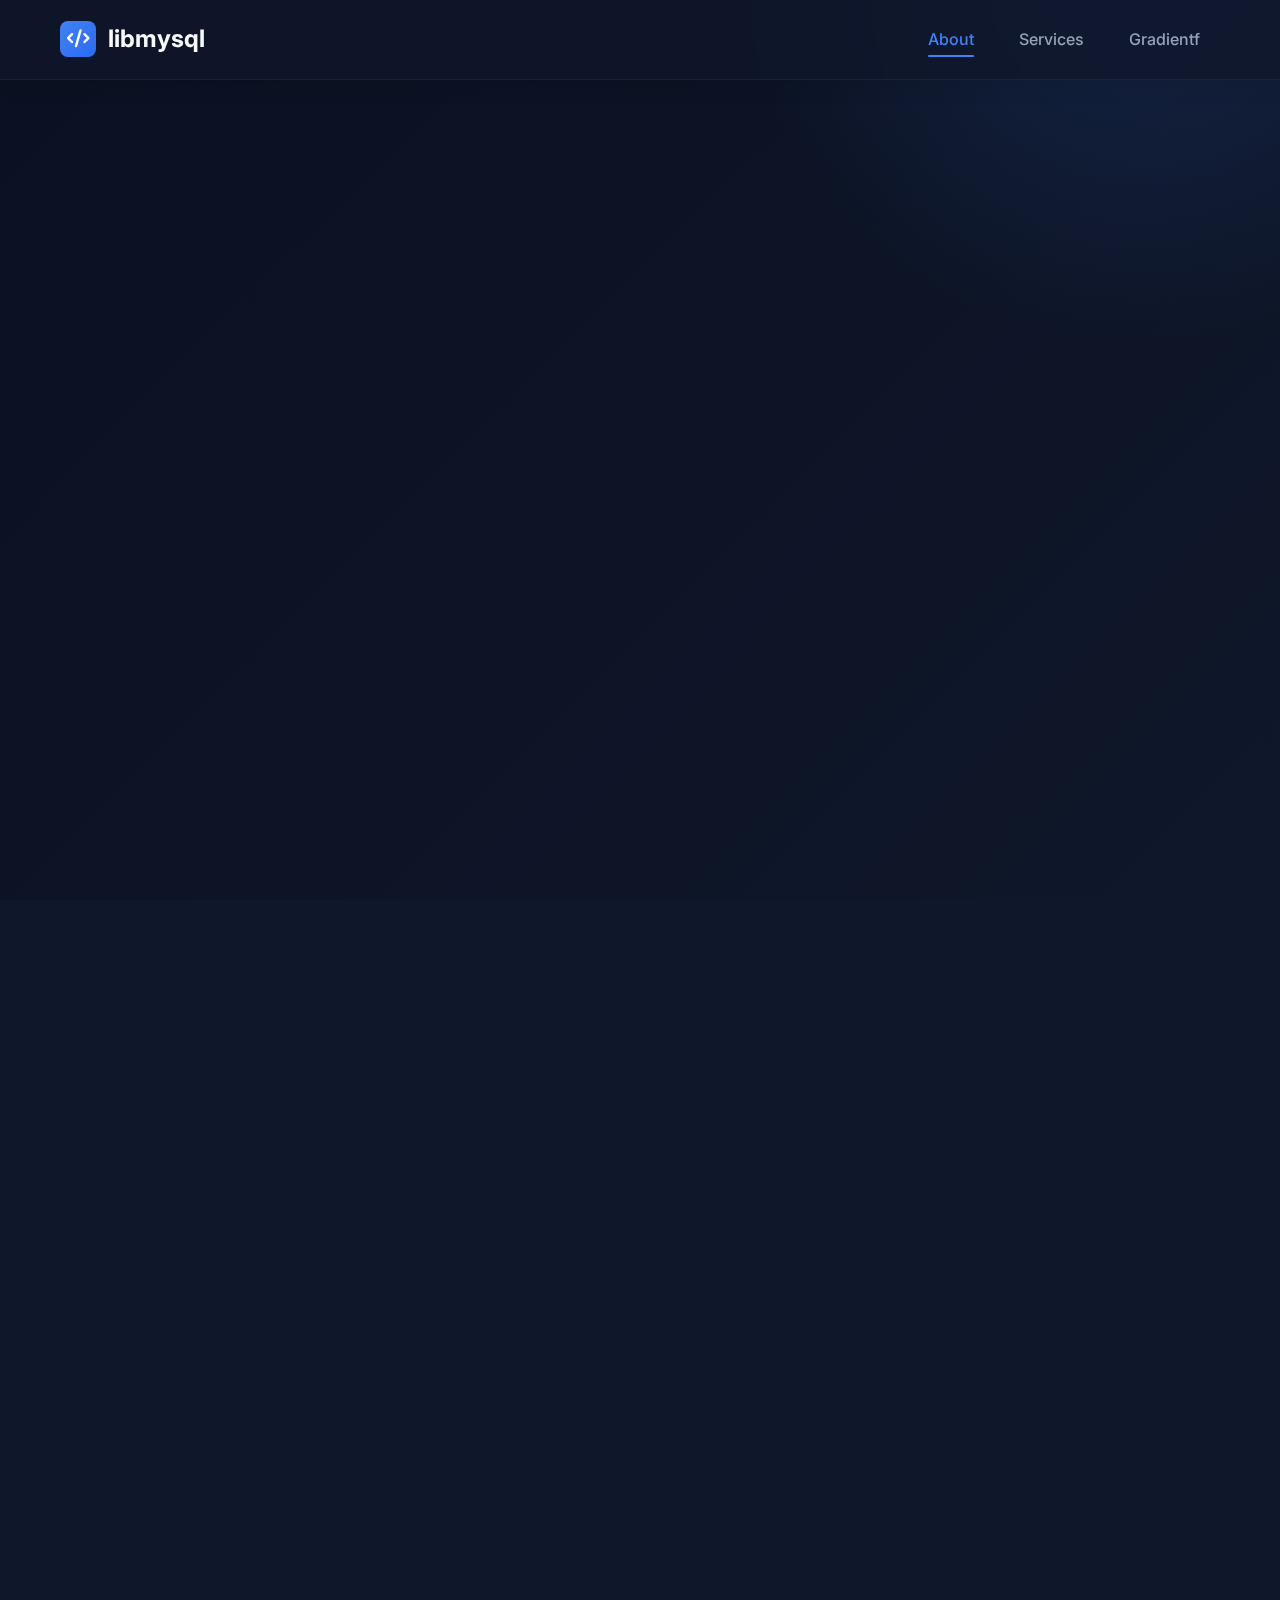
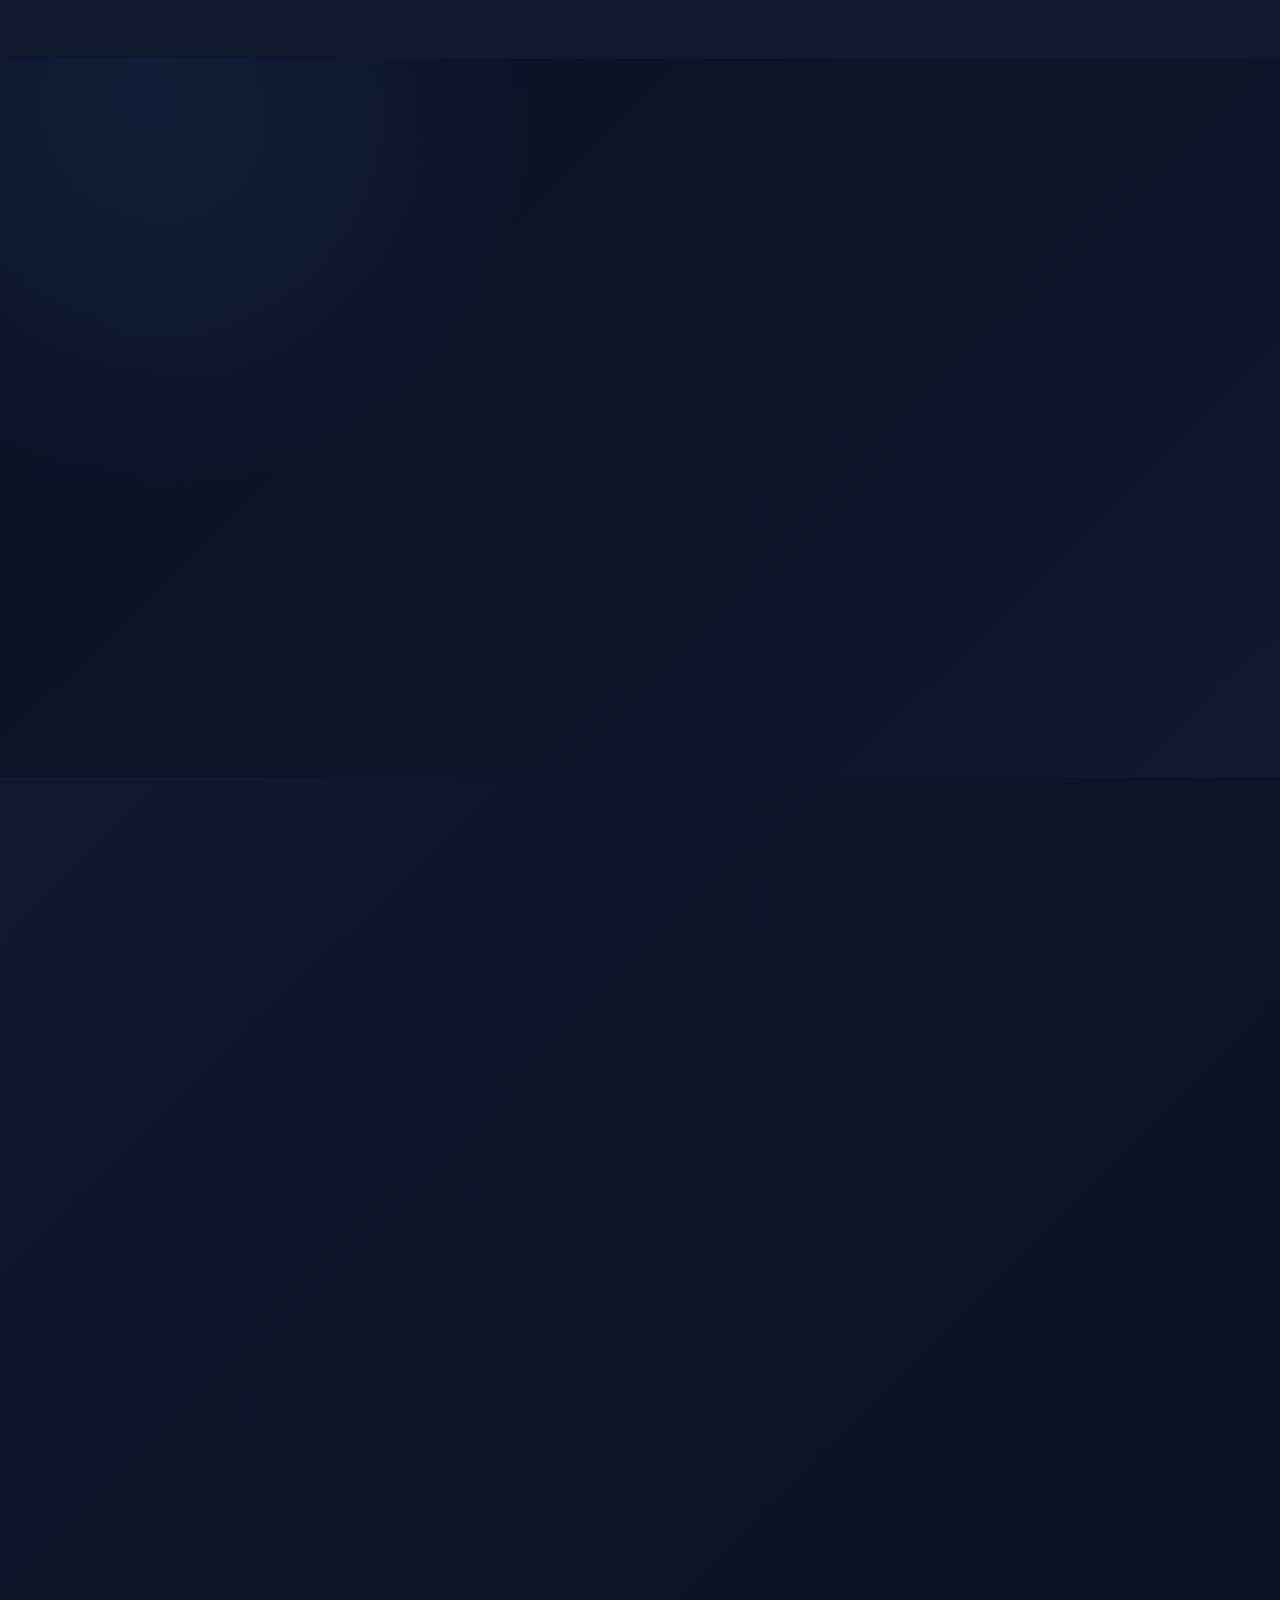
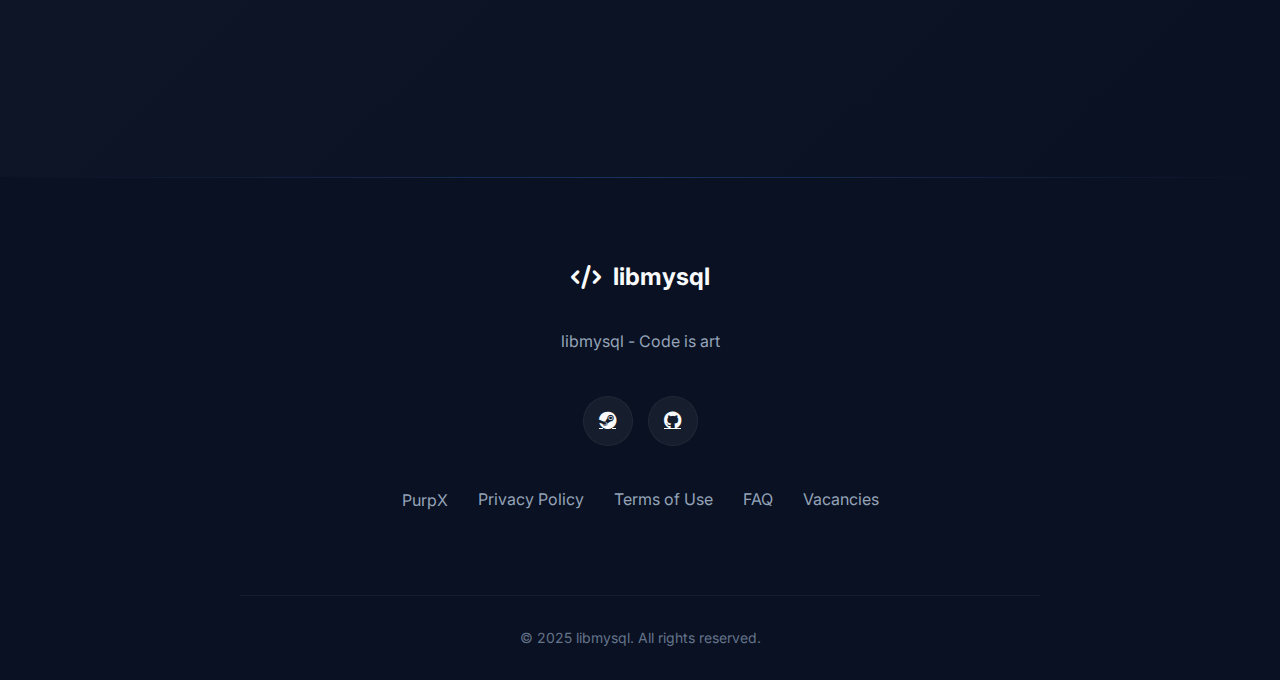
<file: index.html>
<!DOCTYPE html>
<html lang="ru">
<head>
    <meta charset="UTF-8">
    <meta name="viewport" content="width=device-width, initial-scale=1.0">
    <title>libmysql</title>
    <link rel="apple-touch-icon" sizes="180x180" href="apple-touch-icon.png">
    <link rel="icon" type="image/png" sizes="32x32" href="favicon-32x32.png">
    <link rel="icon" type="image/png" sizes="16x16" href="favicon-16x16.png">
    <link rel="manifest" href="site.webmanifest">
    <!-- иконки Font Awesome -->
    <link rel="stylesheet" href="https://cdnjs.cloudflare.com/ajax/libs/font-awesome/6.4.0/css/all.min.css">
    <!-- шрифт : (Inter + Poppins) -->
    <link href="https://fonts.googleapis.com/css2?family=Poppins:wght@300;400;500;600;700&family=Inter:wght@300;400;500;600;700&display=swap" rel="stylesheet">
    <style>
        :root {
            --primary-color: #4281f5;
            --primary-dark: #2a6bf0;
            --primary-light: #5d8ff7;
            --primary-extra-light: rgba(66, 129, 245, 0.1);
            --dark-bg: #0f172a;
            --darker-bg: #0a1122;
            --card-bg: #1e293b;
            --text-primary: #f8fafc;
            --text-secondary: #94a3b8;
            --text-tertiary: #64748b;
            --accent-color: #f472b6;
            --transition: all 0.4s cubic-bezier(0.175, 0.885, 0.32, 1.1);
            --border-radius: 16px;
            --box-shadow: 0 10px 30px rgba(0, 0, 0, 0.2);
            --nav-height: 80px;
        }

        * {
            margin: 0;
            padding: 0;
            box-sizing: border-box;
        }

        body {
            font-family: 'Inter', sans-serif;
            background-color: var(--dark-bg);
            color: var(--text-primary);
            line-height: 1.7;
            overflow-x: hidden;
        }

        h1, h2, h3, h4, h5, h6 {
            font-family: 'Poppins', sans-serif;
            font-weight: 600;
            line-height: 1.3;
        }

        /* pensil */
        html {
            scroll-behavior: smooth;
        }

        /* fil */
        .container {
            max-width: 1200px;
            margin: 0 auto;
            padding: 0 20px;
        }

        /* pedo */
        header {
            position: fixed;
            top: 0;
            left: 0;
            right: 0;
            z-index: 1000;
            height: var(--nav-height);
            background: rgba(15, 23, 42, 0.8);
            backdrop-filter: blur(15px);
            -webkit-backdrop-filter: blur(15px);
            border-bottom: 1px solid rgba(255, 255, 255, 0.05);
            box-shadow: 0 5px 20px rgba(0, 0, 0, 0.1);
            transition: var(--transition);
        }

        header.scrolled {
            height: 70px;
            background: rgba(10, 17, 34, 0.95);
            box-shadow: 0 10px 30px rgba(0, 0, 0, 0.3);
        }

        .header-container {
            display: flex;
            justify-content: space-between;
            align-items: center;
            height: 100%;
        }

        .logo {
            font-size: 24px;
            font-weight: 700;
            color: var(--text-primary);
            text-decoration: none;
            display: flex;
            align-items: center;
            gap: 12px;
            transition: var(--transition);
        }

        .logo:hover {
            color: var(--primary-color);
        }

        .logo-icon {
            width: 36px;
            height: 36px;
            background: linear-gradient(135deg, var(--primary-color), var(--primary-dark));
            border-radius: 8px;
            display: flex;
            align-items: center;
            justify-content: center;
            color: white;
            font-size: 18px;
        }

        /* kaka */
        nav ul {
            display: flex;
            list-style: none;
            gap: 5px;
        }

        nav a {
            color: var(--text-secondary);
            text-decoration: none;
            font-weight: 500;
            font-size: 16px;
            padding: 12px 20px;
            border-radius: 8px;
            transition: var(--transition);
            position: relative;
            display: flex;
            align-items: center;
            gap: 8px;
        }

        nav a:hover {
            color: var(--text-primary);
            background: var(--primary-extra-light);
        }

        nav a.active {
            color: var(--primary-color);
        }

        nav a.active::before {
            content: '';
            position: absolute;
            bottom: 8px;
            left: 20px;
            right: 20px;
            height: 2px;
            background: var(--primary-color);
            border-radius: 2px;
        }

        .nav-cta {
            background: linear-gradient(135deg, var(--primary-color), var(--primary-dark));
            color: white !important;
            margin-left: 15px;
            box-shadow: 0 4px 15px rgba(66, 129, 245, 0.3);
        }

        .nav-cta:hover {
            background: linear-gradient(135deg, var(--primary-light), var(--primary-color)));
            transform: translateY(-2px);
            box-shadow: 0 6px 20px rgba(66, 129, 245, 0.4);
        }

        .mobile-menu-btn {
            display: none;
            background: none;
            border: none;
            color: var(--text-primary);
            font-size: 24px;
            cursor: pointer;
            padding: 10px;
        }

        /* я - улучшенный */
        .hero {
            min-height: 100vh;
            display: flex;
            align-items: center;
            padding-top: var(--nav-height);
            position: relative;
            overflow: hidden;
            background: linear-gradient(135deg, var(--darker-bg), var(--dark-bg));
        }

        .hero::before {
            content: '';
            position: absolute;
            top: -50%;
            right: -20%;
            width: 800px;
            height: 800px;
            background: radial-gradient(circle, rgba(66, 129, 245, 0.15) 0%, rgba(66, 129, 245, 0) 70%);
            z-index: 0;
            animation: pulse 8s infinite alternate;
        }

        @keyframes pulse {
            0% {
                transform: scale(1);
                opacity: 0.4;
            }
            100% {
                transform: scale(1.2);
                opacity: 0.1;
            }
        }

        .hero-content {
            position: relative;
            z-index: 1;
            max-width: 650px;
        }

        .hero-subtitle {
            color: var(--primary-color);
            font-size: 18px;
            margin-bottom: 20px;
            font-weight: 500;
            display: flex;
            align-items: center;
            gap: 10px;
        }

        .hero-subtitle::before {
            content: '';
            display: block;
            width: 40px;
            height: 2px;
            background: var(--primary-color);
        }

        .hero-title {
            font-size: 64px;
            font-weight: 700;
            margin-bottom: 25px;
            line-height: 1.2;
        }

        .hero-title span {
            background: linear-gradient(90deg, var(--primary-color), var(--primary-light));
            -webkit-background-clip: text;
            -webkit-text-fill-color: transparent;
            background-clip: text;
        }

        .hero-description {
            color: var(--text-secondary);
            font-size: 18px;
            margin-bottom: 40px;
            line-height: 1.8;
        }

        .hero-buttons {
            display: flex;
            gap: 20px;
            flex-wrap: wrap;
        }

        /* батон улучшенные */
        .btn {
            display: inline-flex;
            align-items: center;
            justify-content: center;
            padding: 16px 32px;
            border-radius: 12px;
            font-size: 16px;
            font-weight: 600;
            text-decoration: none;
            transition: var(--transition);
            cursor: pointer;
            gap: 10px;
            border: none;
            outline: none;
        }

        .btn-primary {
            background: linear-gradient(135deg, var(--primary-color), var(--primary-dark));
            color: white;
            box-shadow: 0 4px 15px rgba(66, 129, 245, 0.3);
        }

        .btn-primary:hover {
            background: linear-gradient(135deg, var(--primary-light), var(--primary-color)));
            transform: translateY(-3px);
            box-shadow: 0 10px 25px rgba(66, 129, 245, 0.4);
        }

        .btn-secondary {
            background: rgba(255, 255, 255, 0.05);
            color: var(--text-primary);
            border: 1px solid rgba(255, 255, 255, 0.1);
            backdrop-filter: blur(5px);
        }

        .btn-secondary:hover {
            background: rgba(255, 255, 255, 0.1);
            transform: translateY(-3px);
            box-shadow: 0 10px 20px rgba(0, 0, 0, 0.1);
            border-color: rgba(255, 255, 255, 0.2);
        }

        .btn-tertiary {
            background: transparent;
            color: var(--primary-color);
            padding: 15px 25px;
        }

        .btn-tertiary:hover {
            color: var(--primary-light);
            transform: translateY(-3px);
        }

        .btn-tertiary i {
            transition: var(--transition);
        }

        .btn-tertiary:hover i {
            transform: translateX(5px);
        }

        /*  сексии */
        .section {
            padding: 120px 0;
            position: relative;
        }

        .section-title {
            font-size: 42px;
            font-weight: 700;
            margin-bottom: 80px;
            text-align: center;
            position: relative;
        }

        .section-title span {
            color: var(--primary-color);
        }

        .section-title::after {
            content: '';
            display: block;
            width: 100px;
            height: 4px;
            background: linear-gradient(90deg, var(--primary-color), transparent);
            margin: 20px auto 0;
            border-radius: 2px;
        }

        /* пенис */
        .cards-grid {
            display: grid;
            grid-template-columns: repeat(auto-fill, minmax(320px, 1fr));
            gap: 30px;
        }

        /* карты покер*/
        .card {
            background-color: var(--card-bg);
            border-radius: var(--border-radius);
            padding: 40px;
            transition: var(--transition);
            position: relative;
            overflow: hidden;
            border: 1px solid rgba(255, 255, 255, 0.05);
            box-shadow: var(--box-shadow);
            z-index: 1;
        }

        .card::before {
            content: '';
            position: absolute;
            top: 0;
            left: 0;
            width: 100%;
            height: 100%;
            background: linear-gradient(135deg, rgba(66, 129, 245, 0.1) 0%, transparent 100%);
            opacity: 0;
            transition: var(--transition);
            z-index: -1;
        }

        .card:hover {
            transform: translateY(-10px);
            box-shadow: 0 15px 40px rgba(0, 0, 0, 0.3);
            border-color: rgba(66, 129, 245, 0.3);
        }

        .card:hover::before {
            opacity: 1;
        }

        .card-icon {
            width: 60px;
            height: 60px;
            background: linear-gradient(135deg, var(--primary-color), var(--primary-dark));
            border-radius: 12px;
            display: flex;
            align-items: center;
            justify-content: center;
            color: white;
            font-size: 24px;
            margin-bottom: 30px;
            transition: var(--transition);
        }

        .card:hover .card-icon {
            transform: rotate(10deg) scale(1.1);
        }

        .card-title {
            font-size: 22px;
            font-weight: 600;
            margin-bottom: 20px;
            color: var(--text-primary);
        }

        .card-description {
            color: var(--text-secondary);
            font-size: 16px;
            margin-bottom: 25px;
            line-height: 1.8;
        }

        .card-link {
            color: var(--primary-color);
            text-decoration: none;
            font-weight: 600;
            font-size: 15px;
            display: inline-flex;
            align-items: center;
            gap: 8px;
            transition: var(--transition);
        }

        .card-link:hover {
            color: var(--primary-light);
            gap: 12px;
        }

        /* ненавижу экзека */
        .about-section {
            background: linear-gradient(135deg, var(--darker-bg), var(--dark-bg));
            position: relative;
            overflow: hidden;
        }

        .about-section::before {
            content: '';
            position: absolute;
            top: -50%;
            left: -20%;
            width: 800px;
            height: 800px;
            background: radial-gradient(circle, rgba(66, 129, 245, 0.1) 0%, rgba(66, 129, 245, 0) 70%);
            z-index: 0;
        }

        .about-content {
            position: relative;
            z-index: 1;
        }

        .about-grid {
            display: grid;
            grid-template-columns: 1fr 1fr;
            gap: 60px;
            align-items: center;
        }

        .about-text p {
            color: var(--text-secondary);
            font-size: 17px;
            margin-bottom: 25px;
            line-height: 1.8;
        }

        .stats {
            display: flex;
            gap: 30px;
            margin-top: 40px;
            flex-wrap: wrap;
        }

        .stat {
            background: rgba(255, 255, 255, 0.03);
            border: 1px solid rgba(255, 255, 255, 0.05);
            border-radius: 12px;
            padding: 20px 25px;
            min-width: 160px;
            backdrop-filter: blur(5px);
            transition: var(--transition);
        }

        .stat:hover {
            transform: translateY(-5px);
            background: rgba(66, 129, 245, 0.1);
            border-color: rgba(66, 129, 245, 0.3);
        }

        .stat-number {
            font-size: 36px;
            font-weight: 700;
            background: linear-gradient(90deg, var(--primary-color), var(--primary-light));
            -webkit-background-clip: text;
            -webkit-text-fill-color: transparent;
            background-clip: text;
            margin-bottom: 5px;
        }

        .stat-text {
            color: var(--text-secondary);
            font-size: 14px;
        }

        .about-image {
            position: relative;
            perspective: 1000px;
        }

        .about-image-main {
            width: 100%;
            height: 400px;
            background: linear-gradient(135deg, var(--card-bg), var(--darker-bg));
            border-radius: var(--border-radius);
            border: 1px solid rgba(66, 129, 245, 0.2);
            display: flex;
            align-items: center;
            justify-content: center;
            transform-style: preserve-3d;
            transform: rotateY(-5deg) rotateX(5deg);
            transition: var(--transition);
            box-shadow: var(--box-shadow);
            overflow: hidden;
        }

        .about-image:hover .about-image-main {
            transform: rotateY(0) rotateX(0);
        }

        .about-image-main i {
            font-size: 100px;
            color: var(--primary-color);
            opacity: 0.3;
        }

        .about-image-decoration {
            position: absolute;
            width: 60%;
            height: 60%;
            border-radius: var(--border-radius);
            border: 1px solid rgba(66, 129, 245, 0.2);
            transition: var(--transition);
            z-index: -1;
        }

        .about-image-decoration:nth-child(2) {
            top: -20px;
            left: -20px;
            background: rgba(66, 129, 245, 0.05);
        }

        .about-image-decoration:nth-child(3) {
            bottom: -20px;
            right: -20px;
            background: rgba(66, 129, 245, 0.05);
        }

        .about-image:hover .about-image-decoration:nth-child(2) {
            transform: translate(-10px, -10px);
        }

        .about-image:hover .about-image-decoration:nth-child(3) {
            transform: translate(10px, 10px);
        }

        /* kontakt home */
        .contact-section {
            background: linear-gradient(135deg, var(--dark-bg), var(--darker-bg));
        }

        .contact-form {
            max-width: 600px;
            margin: 0 auto;
            background: var(--card-bg);
            padding: 50px;
            border-radius: var(--border-radius);
            box-shadow: var(--box-shadow);
            border: 1px solid rgba(255, 255, 255, 0.05);
        }

        .form-group {
            margin-bottom: 25px;
        }

        .form-label {
            display: block;
            margin-bottom: 10px;
            color: var(--text-secondary);
            font-weight: 500;
        }

        .form-control {
            width: 100%;
            padding: 15px 20px;
            border-radius: 8px;
            border: 1px solid rgba(255, 255, 255, 0.1);
            background: rgba(255, 255, 255, 0.03);
            color: var(--text-primary);
            font-size: 16px;
            transition: var(--transition);
            backdrop-filter: blur(5px);
        }

        .form-control:focus {
            outline: none;
            border-color: var(--primary-color);
            box-shadow: 0 0 0 3px rgba(66, 129, 245, 0.2);
            background: rgba(255, 255, 255, 0.05);
        }

        textarea.form-control {
            min-height: 150px;
            resize: vertical;
        }

        .submit-btn {
            width: 100%;
            padding: 18px;
            font-size: 16px;
            font-weight: 600;
        }

        /* фытре улучшенный */
        footer {
            background: var(--darker-bg);
            padding: 80px 0 30px;
            position: relative;
            overflow: hidden;
        }

        footer::before {
            content: '';
            position: absolute;
            top: 0;
            left: 0;
            right: 0;
            height: 1px;
            background: linear-gradient(90deg, transparent, rgba(66, 129, 245, 0.3), transparent);
        }

        .footer-content {
            max-width: 800px;
            margin: 0 auto;
            text-align: center;
        }

        .footer-logo {
            font-size: 24px;
            font-weight: 700;
            color: var(--text-primary);
            text-decoration: none;
            display: inline-flex;
            align-items: center;
            gap: 12px;
            margin-bottom: 30px;
        }

        .footer-logo:hover {
            color: var(--primary-color);
        }

        .footer-description {
            color: var(--text-secondary);
            margin-bottom: 40px;
            font-size: 16px;
            line-height: 1.8;
        }

        .social-links {
            display: flex;
            justify-content: center;
            gap: 15px;
            margin-bottom: 40px;
            flex-wrap: wrap;
        }

        .social-link {
            width: 50px;
            height: 50px;
            border-radius: 50%;
            display: flex;
            align-items: center;
            justify-content: center;
            background: rgba(255, 255, 255, 0.05);
            color: var(--text-primary);
            font-size: 18px;
            transition: var(--transition);
            border: 1px solid rgba(255, 255, 255, 0.05);
        }

        .social-link:hover {
            background: var(--primary-color);
            color: white;
            transform: translateY(-5px);
            box-shadow: 0 10px 20px rgba(66, 129, 245, 0.3);
        }

        .footer-links {
            display: flex;
            justify-content: center;
            gap: 30px;
            margin-bottom: 40px;
            flex-wrap: wrap;
        }

        .footer-link {
            color: var(--text-secondary);
            text-decoration: none;
            transition: var(--transition);
        }

        .footer-link:hover {
            color: var(--primary-color);
        }

        .copyright {
            color: var(--text-tertiary);
            font-size: 14px;
            padding-top: 30px;
            border-top: 1px solid rgba(255, 255, 255, 0.05);
        }

        /*  гавно */
        @media (max-width: 992px) {
            .about-grid {
                grid-template-columns: 1fr;
                gap: 40px;
            }
            
            .about-image {
                order: -1;
                max-width: 600px;
                margin: 0 auto;
            }
        }

        @media (max-width: 768px) {
            .hero-title {
                font-size: 48px;
            }
            
            .section-title {
                font-size: 36px;
                margin-bottom: 60px;
            }
            
            .mobile-menu-btn {
                display: block;
            }
            
            nav {
                position: fixed;
                top: var(--nav-height);
                left: 0;
                right: 0;
                background: var(--darker-bg);
                padding: 20px;
                border-top: 1px solid rgba(255, 255, 255, 0.05);
                box-shadow: 0 10px 30px rgba(0, 0, 0, 0.2);
                transform: translateY(-150%);
                opacity: 0;
                transition: var(--transition);
                z-index: 999;
            }
            
            nav.active {
                transform: translateY(0);
                opacity: 1;
            }
            
            nav ul {
                flex-direction: column;
                gap: 10px;
            }
            
            nav a {
                padding: 15px;
                border-radius: 8px;
                background: rgba(255, 255, 255, 0.03);
            }
            
            .nav-cta {
                margin-left: 0;
                margin-top: 10px;
            }
            
            .contact-form {
                padding: 30px;
            }
        }

        @media (max-width: 576px) {
            .hero-title {
                font-size: 36px;
            }
            
            .hero-subtitle {
                font-size: 16px;
            }
            
            .hero-description {
                font-size: 16px;
            }
            
            .hero-buttons {
                flex-direction: column;
            }
            
            .btn {
                width: 100%;
                justify-content: center;
            }
            
            .section {
                padding: 80px 0;
            }
            
            .section-title {
                font-size: 30px;
            }
            
            .cards-grid {
                grid-template-columns: 1fr;
            }
            
            .card {
                padding: 30px;
            }
            
            .stats {
                gap: 15px;
            }
            
            .stat {
                min-width: calc(50% - 15px);
                padding: 15px;
            }
        }

        /* пенис */
        .fade-in {
            opacity: 0;
            animation: fadeIn 1s ease-in-out forwards;
        }

        @keyframes fadeIn {
            to {
                opacity: 1;
            }
        }

        .slide-up {
            opacity: 0;
            transform: translateY(30px);
            animation: slideUp 0.8s ease-out forwards;
        }

        @keyframes slideUp {
            to {
                opacity: 1;
                transform: translateY(0);
            }
        }

        .delay-1 {
            animation-delay: 0.2s;
        }

        .delay-2 {
            animation-delay: 0.4s;
        }

        .delay-3 {
            animation-delay: 0.6s;
        }

        .delay-4 {
            animation-delay: 0.8s;
        }

        /* анимки */
        @keyframes float {
            0%, 100% {
                transform: translateY(0);
            }
            50% {
                transform: translateY(-10px);
            }
        }

        .floating {
            animation: float 6s ease-in-out infinite;
        }

        .floating-slow {
            animation: float 8s ease-in-out infinite;
        }

        .floating-fast {
            animation: float 4s ease-in-out infinite;
        }
    </style>
</head>
<body>
    <!-- маму трахал -->
    <header id="header">
        <div class="container header-container">
            <a href="#" class="logo">
                <div class="logo-icon">
                    <i class="fas fa-code"></i>
                </div>
                <span>libmysql</span>
            </a>
            
            <button class="mobile-menu-btn" id="mobileMenuBtn">
                <i class="fas fa-bars"></i>
            </button>
            
            <nav id="mainNav">
                <ul>
                    <li><a href="#features" class="active">About</a></li>
                    <li><a href="#about">Services</a></li>
                    <li><a href="gradientf.html">Gradientf</a></li>
                </ul>
            </nav>
        </div>
    </header>

    <!-- экзек гуманоид -->
    <section class="hero" id="home">
        <div class="container">
            <div class="hero-content">
                <p class="hero-subtitle slide-up">Innovative solutions</p>
                <h1 class="hero-title slide-up delay-1">Fullstack <span>coder</span></h1>
                <p class="hero-description slide-up delay-2">I create websites with interesting UI/UX using mainly EJS/NodeJS/CSS/JS/HTML.</p>
                <div class="hero-buttons slide-up delay-3">
                    <a href="#features" class="btn btn-primary"><i class="fas fa-star"></i> About</a>
                    <a href="#about" class="btn btn-secondary"><i class="fa-solid fa-cart-shopping"></i> Services</a>
                    <a href="gradientf.html" class="btn btn-secondary"><i class="fa-solid fa-palette"></i> Gradientf</a>
                </div>
            </div>
        </div>
    </section>

    <!-- гавно подсос фаршмак -->
    <section class="section" id="features">
        <div class="container">
            <h2 class="section-title fade-in">About</h2>
            <div class="cards-grid">
                <!-- 1 -->
                <div class="card fade-in delay-1">
                    <div class="card-icon">
                        <i class="fas fa-bolt"></i>
                    </div>
                    <h3 class="card-title">Speed</h3>
                    <p class="card-description">I create websites very quickly and efficiently, trying to pay special attention to every detail.</p>
                </div>
                
                <!-- 2 -->
                <div class="card fade-in delay-2">
                    <div class="card-icon">
                        <i class="fas fa-shield-alt"></i>
                    </div>
                    <h3 class="card-title">Safety</h3>
                    <p class="card-description">When creating a server part for various sites, I add many protection systems, including DDOS protection.</p>
                </div>
                
                <!-- 3 -->
                <div class="card fade-in delay-3">
                    <div class="card-icon">
                        <i class="fas fa-mobile-alt"></i>
                    </div>
                    <h3 class="card-title">Responsive Design</h3>
                    <p class="card-description">I always try my best to make websites with adaptive design, so that it would be convenient for both PC users and smartphone users.</p>
                </div>
                
               
            </div>
        </div>
    </section>

    <!-- abaut -->
    <section class="section about-section" id="about">
        <div class="container">
            <div class="about-content">
                <h2 class="section-title fade-in">Services</h2>
                
                    <div class="about-text fade-in delay-1">
                        <p>Unfortunately I am no longer providing web coding services as I have dedicated all my time to PurpX project - the best online casino in all of Azerbaijan!</p>
                        <p>on Github Pages I also add various useful sites - utilities, from software I created NucleusKMS using the BATCH programming language. You can download NucleusKMS on nucleuskms.github.io</p>
                        <div class="stats">
                            <div class="stat fade-in delay-2">
                                <div class="stat-number">3</div>
                                <div class="stat-text">Completed projects</div>
                            </div>
                            <div class="stat fade-in delay-3">
                                <div class="stat-number">90%</div>
                                <div class="stat-text">Satisfied clients</div>
                            </div>
                            <div class="stat fade-in delay-4">
                                <div class="stat-number">7</div>
                                <div class="stat-text">Years of experience</div>
                            </div>
                        </div>
                    </div>

                    </div>
                </div>
            </div>
        </div>
    </section>

    <!-- kantakt home -->
    <section class="section contact-section" id="contact">
        <div class="container">
            <h2 class="section-title fade-in">Contact <span>with us</span></h2>
            <div class="contact-form fade-in delay-1">
                <form id="contactForm">
                    <div class="form-group">
                        <label for="name" class="form-label">Name</label>
                        <input type="text" id="name" name="name" class="form-control" required>
                    </div>
                    <div class="form-group">
                        <label for="email" class="form-label">Surname</label>
                        <input type="email" id="email" name="email" class="form-control" required>
                    </div>
                    <div class="form-group">
                        <label for="message" class="form-label">Message</label>
                        <textarea id="message" name="message" class="form-control" required></textarea>
                    </div>
                    <button type="submit" class="btn btn-primary submit-btn"><i class="fas fa-paper-plane"></i> Send Message (not working)</button>
                </form>
            </div>
        </div>
    </section>

    <!-- foot fetish -->
    <footer>
        <div class="container">
            <div class="footer-content">
                <a href="#" class="footer-logo">
                    <i class="fas fa-code"></i>
                    <span>libmysql</span>
                </a>
                <p class="footer-description">libmysql - Code is art</p>
                <div class="social-links">
                    <a href="https://steamcommunity.com/id/libmysql" class="social-link"><i class="fa-brands fa-steam"></i></a>
                    <a href="https://github.com/libmysql" class="social-link"><i class="fab fa-github"></i></a>
                </div>
                <div class="footer-links">
                    <p class="footer-description">PurpX</p>
                    <a href="#" class="footer-link">Privacy Policy</a>
                    <a href="#" class="footer-link">Terms of Use</a>
                    <a href="#" class="footer-link">FAQ</a>
                    <a href="#" class="footer-link">Vacancies</a>
                </div>
                <p class="copyright">© 2025 libmysql. All rights reserved.</p>
            </div>
        </div>
    </footer>

    <script>
        // oʻ
        document.addEventListener('DOMContentLoaded', function() {
            // ö
            const animatedElements = document.querySelectorAll('.fade-in, .slide-up');
            animatedElements.forEach(el => {
                el.style.opacity = '0';
            });
            
            // à
            const mobileMenuBtn = document.getElementById('mobileMenuBtn');
            const mainNav = document.getElementById('mainNav');
            
            if (mobileMenuBtn && mainNav) {
                mobileMenuBtn.addEventListener('click', function() {
                    mainNav.classList.toggle('active');
                    this.innerHTML = mainNav.classList.contains('active') 
                        ? '<i class="fas fa-times"></i>' 
                        : '<i class="fas fa-bars"></i>';
                });
            }
            
            // ɓ
            const navLinks = document.querySelectorAll('#mainNav a');
            navLinks.forEach(link => {
                link.addEventListener('click', function() {
                    if (mainNav.classList.contains('active')) {
                        mainNav.classList.remove('active');
                        mobileMenuBtn.innerHTML = '<i class="fas fa-bars"></i>';
                    }
                });
            });
            
            // ķ
            document.querySelectorAll('a[href^="#"]').forEach(anchor => {
                anchor.addEventListener('click', function(e) {
                    e.preventDefault();
                    
                    const targetId = this.getAttribute('href');
                    if (targetId === '#') return;
                    
                    const targetElement = document.querySelector(targetId);
                    if (targetElement) {
                        window.scrollTo({
                            top: targetElement.offsetTop - document.querySelector('header').offsetHeight,
                            behavior: 'smooth'
                        });
                    }
                });
            });
            
            // ð
            const header = document.getElementById('header');
            if (header) {
                window.addEventListener('scroll', function() {
                    if (window.scrollY > 100) {
                        header.classList.add('scrolled');
                    } else {
                        header.classList.remove('scrolled');
                    }
                });
            }
            
            // ï
            const animateOnScroll = () => {
                const elements = document.querySelectorAll('.fade-in, .slide-up');
                const windowHeight = window.innerHeight;
                
                elements.forEach(element => {
                    const elementPosition = element.getBoundingClientRect().top;
                    const elementVisible = 150;
                    
                    if (elementPosition < windowHeight - elementVisible) {
                        element.style.animationPlayState = 'running';
                    }
                });
            };
            
            // porn
            animateOnScroll();
            
            // childe
            window.addEventListener('scroll', animateOnScroll);
            
            // nazyi
            const contactForm = document.getElementById('contactForm');
            if (contactForm) {
                contactForm.addEventListener('submit', function(e) {
                    e.preventDefault();
                    
                    // porno ajax
                    alert('спасибо если ты хейтер экзека либо нейтрал!!!!');
                    contactForm.reset();
                });
            }
            
            // input
            const inputs = document.querySelectorAll('.form-control');
            inputs.forEach(input => {
                input.addEventListener('focus', function() {
                    this.style.borderColor = 'var(--primary-color)';
                    this.style.boxShadow = '0 0 0 3px rgba(66, 129, 245, 0.2)';
                });
                
                input.addEventListener('blur', function() {
                    this.style.borderColor = 'rgba(255, 255, 255, 0.1)';
                    this.style.boxShadow = 'none';
                });
            });
        });
    </script>
</body>
</html>
</file>
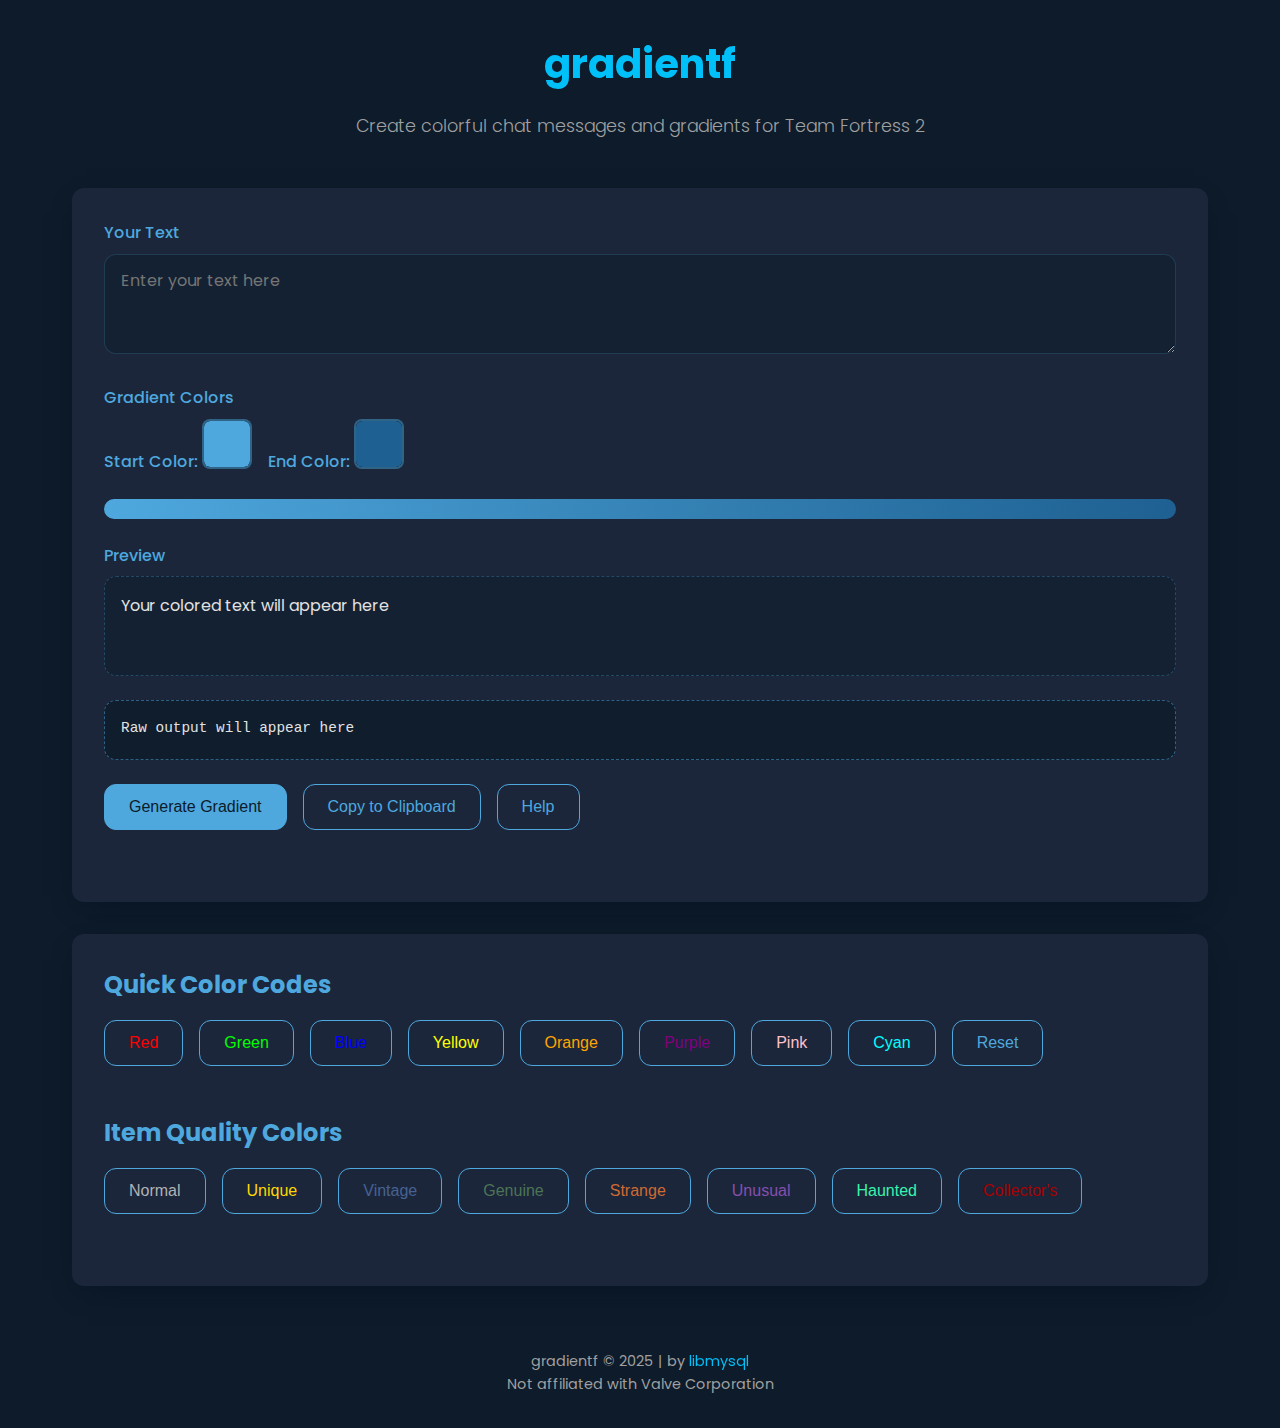
<file: gradientf.html>
<!DOCTYPE html>
<html lang="en">
<head>
    <meta charset="UTF-8">
    <meta name="viewport" content="width=device-width, initial-scale=1.0">
    <title>gradientf</title>
    <link rel="apple-touch-icon" sizes="180x180" href="apple-touch-icon.png">
    <link rel="icon" type="image/png" sizes="32x32" href="favicon-32x32.png">
    <link rel="icon" type="image/png" sizes="16x16" href="favicon-16x16.png">
    <link rel="manifest" href="site.webmanifest">
    <link rel="preconnect" href="https://fonts.googleapis.com">
    <link rel="preconnect" href="https://fonts.gstatic.com" crossorigin>
    <link href="https://fonts.googleapis.com/css2?family=Poppins:wght@300;400;500;600;700&display=swap" rel="stylesheet">
    <style>
        :root {
            --primary-color: #0d1b2a;
            --secondary-color: #1b263b;
            --accent-color: #4ea8de;
            --accent-dark: #1e6091;
            --text-color: #e2e2e2;
            --text-secondary: #a0a0a0;
            --rounded: 12px;
            --transition: all 0.3s cubic-bezier(0.645, 0.045, 0.355, 1);
        }

        * {
            margin: 0;
            padding: 0;
            box-sizing: border-box;
        }

        body {
            font-family: 'Poppins', sans-serif;
            background-color: var(--primary-color);
            color: var(--text-color);
            line-height: 1.6;
            overflow-x: hidden;
        }

        .container {
            max-width: 1200px;
            margin: 0 auto;
            padding: 2rem;
        }

        header {
            text-align: center;
            margin-bottom: 3rem;
            animation: fadeIn 1s ease-out;
        }

        h1 {
            font-size: 2.5rem;
            margin-bottom: 1rem;
            background: linear-gradient(90deg, #009fff, #5fa8d3);
            -webkit-background-clip: text;
            background-clip: text;
            color: transparent;
            display: inline-block;
        }

        .subtitle {
            color: var(--text-secondary);
            font-weight: 300;
            font-size: 1.1rem;
        }

        .card {
            background-color: var(--secondary-color);
            border-radius: var(--rounded);
            padding: 2rem;
            box-shadow: 0 10px 30px -15px rgba(2, 12, 27, 0.7);
            margin-bottom: 2rem;
            transition: var(--transition);
            animation: slideUp 0.8s ease-out;
        }

        .card:hover {
            transform: translateY(-5px);
            box-shadow: 0 20px 30px -15px rgba(2, 12, 27, 0.7);
        }

        .input-group {
            margin-bottom: 1.5rem;
        }

        label {
            display: block;
            margin-bottom: 0.5rem;
            color: var(--accent-color);
            font-weight: 500;
        }

        textarea, input[type="text"], input[type="color"], select {
            width: 100%;
            padding: 0.8rem 1rem;
            border: 1px solid rgba(78, 168, 222, 0.2);
            border-radius: var(--rounded);
            background-color: rgba(13, 27, 42, 0.5);
            color: var(--text-color);
            font-family: inherit;
            font-size: 1rem;
            transition: var(--transition);
        }

        textarea:focus, input[type="text"]:focus, select:focus {
            outline: none;
            border-color: var(--accent-color);
            box-shadow: 0 0 0 2px rgba(78, 168, 222, 0.2);
        }

        textarea {
            min-height: 100px;
            resize: vertical;
        }

	.ppp {
	  background: linear-gradient(
        to right,
        #00c0fa 20%,
        #00affa 30%,
        #008efa 70%,
        #007dfa 80%
    );
    -webkit-background-clip: text;
    background-clip: text;
    -webkit-text-fill-color: transparent;
    text-fill-color: transparent;
    background-size: 500% auto;
    animation: textShine 5s ease-in-out infinite alternate;
	}

@keyframes textShine {
    0% {
        background-position: 0% 50%;
    }
    100% {
        background-position: 100% 50%;
    }
}

        .output-preview {
            min-height: 100px;
            padding: 1rem;
            border-radius: var(--rounded);
            background-color: rgba(13, 27, 42, 0.5);
            border: 1px dashed rgba(78, 168, 222, 0.3);
            margin-bottom: 1.5rem;
            word-wrap: break-word;
            white-space: pre-wrap;
        }

        .output-raw {
            min-height: 60px;
            padding: 1rem;
            border-radius: var(--rounded);
            background-color: rgba(13, 27, 42, 0.8);
            border: 1px dashed rgba(78, 168, 222, 0.5);
            margin-bottom: 1.5rem;
            word-wrap: break-word;
            white-space: pre-wrap;
            font-family: monospace;
            font-size: 0.9rem;
        }

        .btn {
            display: inline-flex;
            align-items: center;
            justify-content: center;
            padding: 0.8rem 1.5rem;
            background-color: transparent;
            color: var(--accent-color);
            border: 1px solid var(--accent-color);
            border-radius: var(--rounded);
            font-size: 1rem;
            font-weight: 500;
            cursor: pointer;
            transition: var(--transition);
            margin-right: 1rem;
            margin-bottom: 1rem;
        }

        .btn:hover {
            background-color: rgba(78, 168, 222, 0.1);
            transform: translateY(-2px);
        }

        .btn-primary {
            background-color: var(--accent-color);
            color: var(--primary-color);
        }

        .btn-primary:hover {
            background-color: var(--accent-dark);
        }

        .btn-group {
            display: flex;
            flex-wrap: wrap;
            margin-bottom: 1.5rem;
        }

        .color-picker-container {
            display: flex;
            align-items: center;
            margin-bottom: 1.5rem;
            gap: 1rem;
            flex-wrap: wrap;
        }

        .color-picker-label {
            color: var(--accent-color);
            font-weight: 500;
        }

        input[type="color"] {
            width: 50px;
            height: 50px;
            padding: 0;
            border: 2px solid rgba(78, 168, 222, 0.5);
            cursor: pointer;
            border-radius: 8px;
        }

        input[type="color"]::-webkit-color-swatch {
            border: none;
            border-radius: 6px;
        }

        input[type="color"]::-webkit-color-swatch-wrapper {
            padding: 0;
        }

        .copied-message {
            position: fixed;
            bottom: 2rem;
            right: 2rem;
            background-color: var(--accent-color);
            color: var(--primary-color);
            padding: 0.8rem 1.5rem;
            border-radius: var(--rounded);
            font-weight: 500;
            opacity: 0;
            transition: opacity 0.3s ease;
            z-index: 100;
            box-shadow: 0 5px 15px rgba(0, 0, 0, 0.2);
        }

        .gradient-preview {
            width: 100%;
            height: 20px;
            border-radius: var(--rounded);
            margin-bottom: 1.5rem;
            background: linear-gradient(to right, #4ea8de, #1e6091);
        }

        footer {
            text-align: center;
            padding: 2rem 0;
	    margin-top: -2rem;
            color: var(--text-secondary);
            font-size: 0.9rem;
            animation: fadeIn 1s ease-out;
        }

        footer a {
            color: var(--accent-color);
            text-decoration: none;
            transition: var(--transition);
        }

        footer a:hover {
            text-decoration: underline;
        }

        .error-message {
            color: #ff6b6b;
            margin-bottom: 1rem;
            font-size: 0.9rem;
        }

      
        @keyframes fadeIn {
            from { opacity: 0; }
            to { opacity: 1; }
        }

        @keyframes slideUp {
            from { 
                opacity: 0;
                transform: translateY(20px);
            }
            to { 
                opacity: 1;
                transform: translateY(0);
            }
        }


        .tooltip {
            position: relative;
            display: inline-block;
        }

        .tooltip .tooltiptext {
            visibility: hidden;
            width: 200px;
            background-color: var(--secondary-color);
            color: var(--text-color);
            text-align: center;
            border-radius: var(--rounded);
            padding: 0.5rem;
            position: absolute;
            z-index: 1;
            bottom: 125%;
            left: 50%;
            transform: translateX(-50%);
            opacity: 0;
            transition: opacity 0.3s;
            font-size: 0.8rem;
            border: 1px solid rgba(78, 168, 222, 0.2);
        }

        .tooltip:hover .tooltiptext {
            visibility: visible;
            opacity: 1;
        }

   
        @media (max-width: 768px) {
            .container {
                padding: 1rem;
            }
            
            h1 {
                font-size: 2rem;
            }
            
            .btn-group {
                flex-direction: column;
            }
            
            .btn {
                width: 100%;
                margin-right: 0;
            }
        }
    </style>
</head>
<body>
    <div class="container">
        <header>
            <h1 class="ppp">gradientf</h1>
            <p class="subtitle">Create colorful chat messages and gradients for Team Fortress 2</p>
        </header>

        <main>
            <div class="card">
                <div class="input-group">
                    <label for="message">Your Text</label>
                    <textarea id="message" placeholder="Enter your text here"></textarea>
                </div>

                <div class="input-group">
                    <label>Gradient Colors</label>
                    <div class="color-picker-container">
                        <div>
                            <span class="color-picker-label">Start Color:</span>
                            <input type="color" id="startColor" value="#4ea8de">
                        </div>
                        <div>
                            <span class="color-picker-label">End Color:</span>
                            <input type="color" id="endColor" value="#1e6091">
                        </div>
                    </div>
                    <div class="gradient-preview" id="gradient"></div>
                </div>

                <div class="input-group">
                    <label>Preview</label>
                    <div id="output" class="output-preview">Your colored text will appear here</div>
                    <div id="outputRaw" class="output-raw">Raw output will appear here</div>
                    <div id="error" class="error-message"></div>
                </div>

                <div class="btn-group">
                    <button class="btn btn-primary" id="generateButton">Generate Gradient</button>
                    <button class="btn" onclick="copyToClipboard(this)">Copy to Clipboard</button>
                    <div class="tooltip">
                        <button class="btn">Help</button>
                        <span class="tooltiptext">
                            For single colors: Click color buttons below<br>
                            For gradients: Set start and end colors above<br><br>
                            Format: XXXHEXYourText
                        </span>
                    </div>
                </div>
            </div>

            <div class="card">
                <h2 style="margin-bottom: 1rem; color: var(--accent-color);">Quick Color Codes</h2>
                <div class="btn-group">
                    <button class="btn" style="color: #FF0000;" onclick="insertColor('FF0000')">Red</button>
                    <button class="btn" style="color: #00FF00;" onclick="insertColor('00FF00')">Green</button>
                    <button class="btn" style="color: #0000FF;" onclick="insertColor('0000FF')">Blue</button>
                    <button class="btn" style="color: #FFFF00;" onclick="insertColor('FFFF00')">Yellow</button>
                    <button class="btn" style="color: #FFA500;" onclick="insertColor('FFA500')">Orange</button>
                    <button class="btn" style="color: #800080;" onclick="insertColor('800080')">Purple</button>
                    <button class="btn" style="color: #FFC0CB;" onclick="insertColor('FFC0CB')">Pink</button>
                    <button class="btn" style="color: #00FFFF;" onclick="insertColor('00FFFF')">Cyan</button>
                    <button class="btn" onclick="insertColor('FFFFFF')">Reset</button>
                </div>

                <h2 style="margin-top: 2rem; margin-bottom: 1rem; color: var(--accent-color);">Item Quality Colors</h2>
                <div class="btn-group">
                    <button class="btn" style="color: #B2B2B2;" onclick="insertColor('B2B2B2')">Normal</button>
                    <button class="btn" style="color: #FFD700;" onclick="insertColor('FFD700')">Unique</button>
                    <button class="btn" style="color: #476291;" onclick="insertColor('476291')">Vintage</button>
                    <button class="btn" style="color: #4D7455;" onclick="insertColor('4D7455')">Genuine</button>
                    <button class="btn" style="color: #CF6A32;" onclick="insertColor('CF6A32')">Strange</button>
                    <button class="btn" style="color: #8650AC;" onclick="insertColor('8650AC')">Unusual</button>
                    <button class="btn" style="color: #38F3AB;" onclick="insertColor('38F3AB')">Haunted</button>
                    <button class="btn" style="color: #AA0000;" onclick="insertColor('AA0000')">Collector's</button>
                </div>
            </div>
        </main>
    </div>
	<!-- bro i made this site in notepad lmao -->
    <div id="copiedMessage" class="copied-message">
        Copied to clipboard!
    </div>

    <footer>
        <p>gradientf &copy; 2025 | by <a class="ppp" href="https://libmysql.github.io/">libmysql</a></p>
        <p>Not affiliated with Valve Corporation</p>
    </footer>

    <script>

        function hexToRgb(hex) {
            const bigint = parseInt(hex.slice(1), 16);
            return {
                r: (bigint >> 16) & 255,
                g: (bigint >> 8) & 255,
                b: bigint & 255
            };
        }

        function rgbToHex(r, g, b) {
            return `#${((1 << 24) + (r << 16) + (g << 8) + b).toString(16).slice(1).toUpperCase()}`;
        }

        function interpolateColor(start, end, factor) {
            return {
                r: Math.round(start.r + factor * (end.r - start.r)),
                g: Math.round(start.g + factor * (end.g - start.g)),
                b: Math.round(start.b + factor * (end.b - start.b))
            };
        }

       
        document.getElementById('generateButton').addEventListener('click', () => {
            const gradientBar = document.getElementById('gradient');
            const startColor = document.getElementById('startColor').value.trim();
            const endColor = document.getElementById('endColor').value.trim();
            const message = document.getElementById('message').value.trim();
            const output = document.getElementById('output');
            const outputRaw = document.getElementById('outputRaw');
            const error = document.getElementById('error');

            output.textContent = '';
            outputRaw.textContent = '';
            error.textContent = '';

            if (!/^#[0-9A-Fa-f]{6}$/.test(startColor) || !/^#[0-9A-Fa-f]{6}$/.test(endColor)) {
                error.textContent = 'Please enter valid hex colors (e.g., #FF0000).';
                return;
            }

            if (message.length === 0) {
                error.textContent = 'Message cannot be empty.';
                return;
            }

            if (message.length > 127) {
                error.textContent = 'Message is too long. The maximum TF2 chat message length is 127 characters.';
                return;
            }

            const startRgb = hexToRgb(startColor);
            const endRgb = hexToRgb(endColor);

            
            const maxSteps = Math.floor(127 / (message.length + 8)); // 8 characters for formatting + color codes
            let steps = Math.min(message.length, maxSteps);
            if (steps < message.length) {
                error.textContent = 'Gradient quality has been lowered to fit within the TF2 chat message length limit.';
            }

            let formattedOutput = '';
            let rawOutput = '';
            let lastHexColor = null;
            
            for (let i = 0; i < message.length; i++) {
                const factor = Math.floor(i / (message.length / steps)) / (steps - 1);
                const interpolatedColor = interpolateColor(startRgb, endRgb, factor);
                const hexColor = rgbToHex(interpolatedColor.r, interpolatedColor.g, interpolatedColor.b).slice(1); // Remove the '#' from the hex code
                
                if (hexColor !== lastHexColor) {
                    const colorCode = `XXXXXXX${hexColor}`;
                    formattedOutput += `<span style="color: #${hexColor}">${message[i]}</span>`;
                    rawOutput += `${colorCode}${message[i]}`;
                    lastHexColor = hexColor;
                } else {
                    formattedOutput += message[i];
                    rawOutput += message[i];
                }
            }

            output.innerHTML = formattedOutput;
            outputRaw.textContent = rawOutput;
            gradientBar.style.background = `linear-gradient(to right, ${startColor}, ${endColor})`;
        });


        function insertColor(hexColor) {
            const messageInput = document.getElementById('message');
            const colorCode = `XXXXXXX${hexColor}`;
            
            const cursorPos = messageInput.selectionStart;
            const textBefore = messageInput.value.substring(0, cursorPos);
            const textAfter = messageInput.value.substring(cursorPos);
            
            messageInput.value = textBefore + colorCode + textAfter;
            messageInput.selectionStart = messageInput.selectionEnd = cursorPos + colorCode.length;
            messageInput.focus();
        }

  
        function copyToClipboard(button) {
            const text = document.getElementById('outputRaw').textContent;
            if (!text || text === 'Raw output will appear here') {
                const copiedMessage = document.getElementById('copiedMessage');
                copiedMessage.textContent = 'Generate text first!';
                copiedMessage.style.display = 'block';
                copiedMessage.style.opacity = 1;
                setTimeout(() => {
                    copiedMessage.style.opacity = 0;
                }, 2000);
                return;
            }

            navigator.clipboard.writeText(text)
                .then(() => {
                    const copiedMessage = document.getElementById('copiedMessage');
                    copiedMessage.textContent = 'Copied to clipboard!';
                    copiedMessage.style.display = 'block';
                    copiedMessage.style.opacity = 1;
                    setTimeout(() => {
                        copiedMessage.style.opacity = 0;
                    }, 3000);
                    
                    if (button) {
                        button.classList.add('animate');
                        button.addEventListener('animationend', () => {
                            button.classList.remove('animate');
                        }, {once: true});
                    }
                })
                .catch(err => {
                    console.error('Failed to copy text: ', err);
                });
        }


        document.addEventListener('DOMContentLoaded', () => {
            document.getElementById('gradient').style.background = 
                `linear-gradient(to right, ${document.getElementById('startColor').value}, ${document.getElementById('endColor').value})`;
        });
    </script>
</body>
</html>
</file>
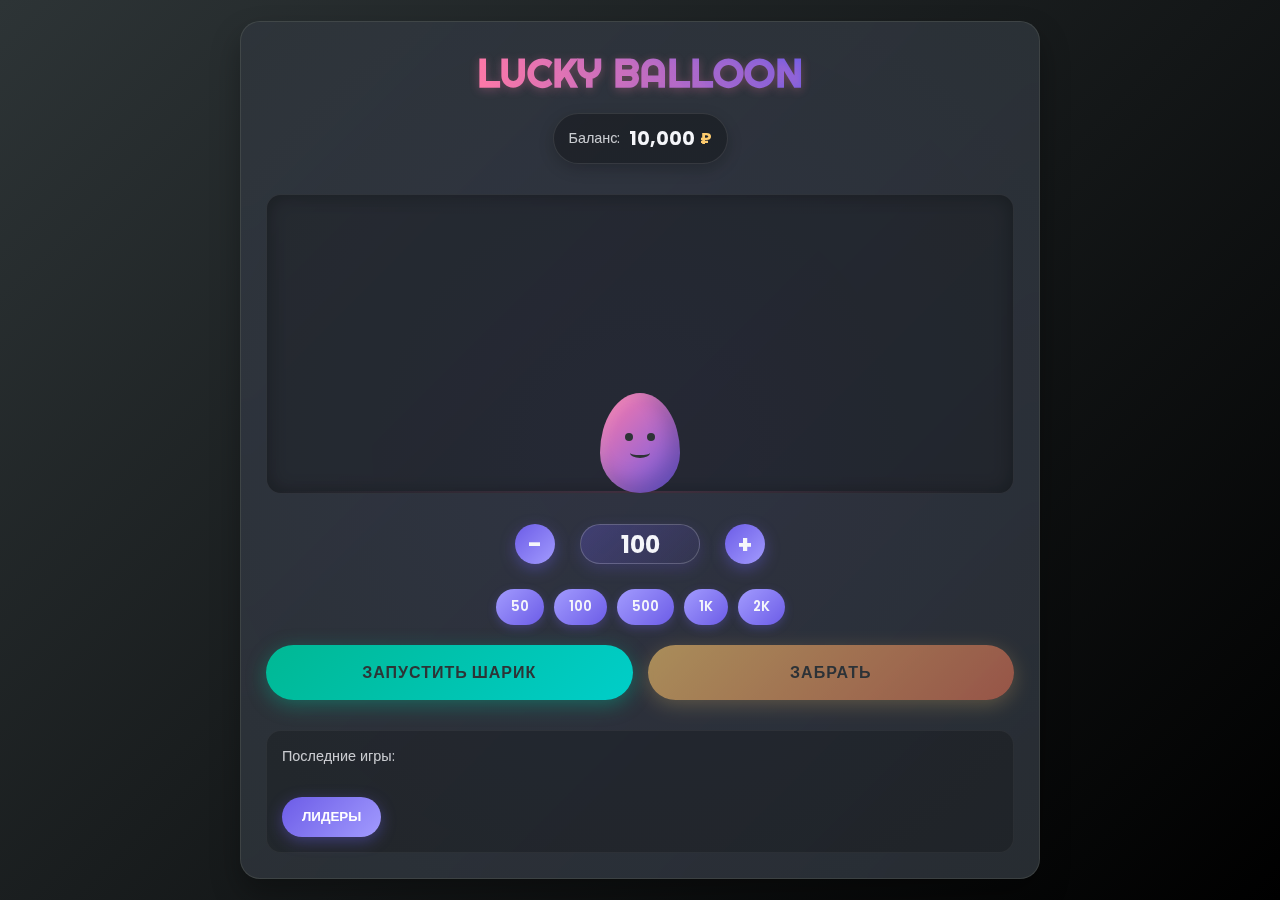
<file: lb.html>
<!DOCTYPE html>
<html lang="ru">
<head>
    <meta charset="UTF-8">
    <meta name="viewport" content="width=device-width, initial-scale=1.0">
    <title>Lucky Balloon</title>
    <link href="https://fonts.googleapis.com/css2?family=Poppins:wght@400;600;700&family=Righteous&display=swap" rel="stylesheet">
    <link rel="stylesheet" href="style.css">
    <link rel="stylesheet" href="https://cdnjs.cloudflare.com/ajax/libs/animate.css/4.1.1/animate.min.css">
</head>
<body>
    <!-- не воруйте тупые пастеры а то по шее дам)-->
<div class="game-container">
    <header class="game-header">
        <div class="header-top">
            <h1 class="game-title">LUCKY BALLOON</h1>
        </div>
        <div class="header-bottom">
            <div class="balance-container">
                <div class="balance-label">Баланс:</div>
                <div class="balance-amount" id="balance">3,000</div>
                <div class="balance-currency">₽</div>
            </div>

            <div class="leaderboard-popup" id="leaderboard-popup">
                <div class="leaderboard-content">
                    <h2 class="leaderboard-title">ТАБЛИЦА ЛИДЕРОВ</h2>
                    <button class="close-leaderboard" id="close-leaderboard">×</button>
                    <table class="leaderboard-table">
                        <thead>
                            <tr>
                                <th>#</th>
                                <th>Игрок</th>
                                <th>Баланс</th>
                            </tr>
                        </thead>
                        <tbody id="leaderboard-body">
                           
                        </tbody>
                    </table>
                    <div class="leaderboard-controls">
                        <input type="text" id="player-name" placeholder="Ваш ник" maxlength="12">
                        <button class="btn" id="save-score">Сохранить результат</button>
                    </div>
                </div>
            </div>

        </div>
    </header>

        

        <main class="game-main">
            <div class="game-area">
                <div class="balloon-container" id="balloon-container">
                    <div class="balloon" id="balloon">
                        <div class="balloon-string"></div>
                        <div class="balloon-face">
                            <div class="eye left"></div>
                            <div class="eye right"></div>
                            <div class="mouth"></div>
                        </div>
                    </div>
                    <div class="balloon-shadow"></div>
                </div>
                <div class="multiplier-display" id="multiplier">x1.00</div>
                <div class="flight-path"></div>
                <div class="explosion" id="explosion"></div>
            </div>

<div class="controls">
    <div class="bet-controls">
        <div class="bet-amount-container">
            <button class="bet-btn minus" id="decrease-bet">-</button>
            <input type="number" class="bet-amount" id="bet-amount">
            <button class="bet-btn plus" id="increase-bet">+</button>
        </div>
        <div class="bet-buttons">
            <button class="chip-btn" data-amount="50">50</button>
            <button class="chip-btn" data-amount="100">100</button>
            <button class="chip-btn" data-amount="500">500</button>
            <button class="chip-btn" data-amount="1000">1K</button>
            <button class="chip-btn" data-amount="2000">2K</button>
        </div>
    
</div>

                <div class="game-buttons">
                    <button class="btn start-btn" id="start-btn">ЗАПУСТИТЬ ШАРИК</button>
                    <button class="btn cashout-btn disabled" id="cashout-btn" disabled>ЗАБРАТЬ</button>
                </div>
            </div>
        </main>

        <div class="history" id="history">
            <div class="history-title">Последние игры:</div>
            <div class="history-items"></div>
            <div class="leaderboard-btn-container">
                <button class="leaderboard-btn" id="show-leaderboard">ЛИДЕРЫ</button>
            </div>
        </div>

        <div class="win-popup" id="win-popup">
            <div class="win-content">
                <div class="win-title">ПОБЕДА!</div>
                <div class="win-amount" id="win-amount">+1,500 ₽</div>
                <button class="btn win-btn" id="close-win">OK</button>
            </div>
        </div>
    </div>

    
<!-- by libmysql, code is art-->
    <audio id="inflate-sound" src="bi.mp3"></audio>
    <audio id="pop-sound" src="pop.mp3"></audio>
    <audio id="win-sound" src="win.mp3"></audio>
    <audio id="lose-sound" src="lose.mp3"></audio>
    <audio id="button-sound" src="click.mp3"></audio>

    <script src="script.js"></script>
</body>
</html>
<!-- by libmysql, code is art-->
</file>
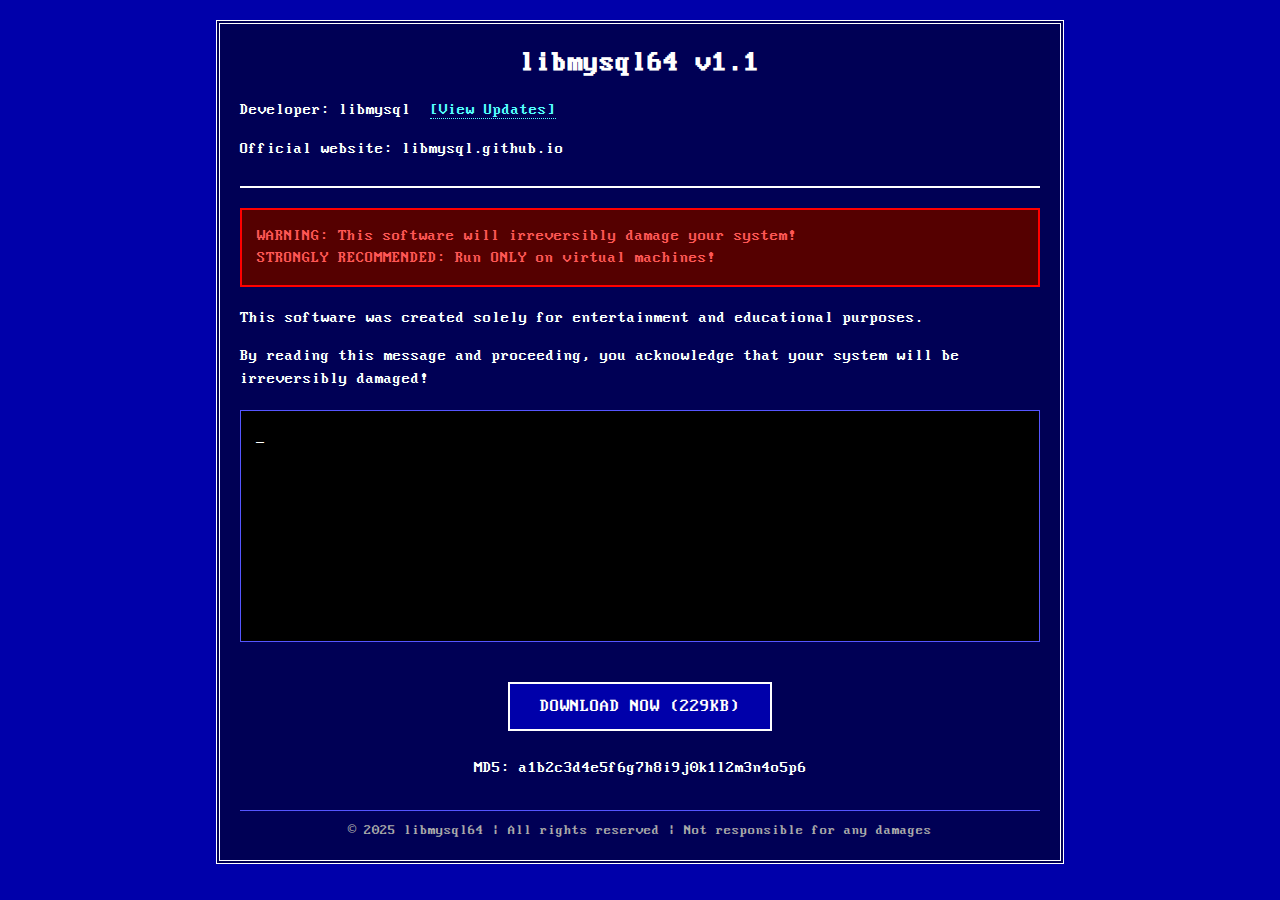
<file: libmysql64.html>
<!DOCTYPE html>
<html lang="en">
<head>
    <meta charset="UTF-8">
    <meta name="viewport" content="width=device-width, initial-scale=1.0">
    <title>libmysql64</title>
    <style>
        @font-face {
            font-family: 'BIOS';
            src: url('Web437_IBM_VGA_9x16.woff') format('woff');
            font-weight: normal;
            font-style: normal;
            font-display: swap;
        }
        
        body {
            background-color: #0000AA;
            color: #FFFFFF;
            font-family: 'BIOS', monospace;
            margin: 0;
            padding: 0;
            line-height: 1.4;
        }
        
        .container {
            width: 80%;
            max-width: 800px;
            margin: 20px auto;
            border: 4px double #FFFFFF;
            padding: 20px;
            background-color: #000055;
        }
        
        header {
            border-bottom: 2px solid #FFFFFF;
            padding-bottom: 10px;
            margin-bottom: 20px;
        }
        
        h1 {
            color: #ffffff;
            text-align: center;
            margin: 0;
            font-size: 28px;
        }
        
        .warning {
            background-color: #550000;
            border: 2px solid #FF0000;
            padding: 15px;
            margin: 20px 0;
            color: #FF5555;
            animation: blink 1s step-end infinite;
        }
        
        @keyframes blink {
            50% { opacity: 0.7; }
        }
        
        .console {
            background-color: #000000;
            border: 1px solid #5555FF;
            padding: 15px;
            height: 200px;
            overflow-y: auto;
            margin: 20px 0;
            white-space: pre;
            font-family: 'BIOS', monospace;
            scrollbar-width: thin;
            scrollbar-color: #5555FF #000033;
        }
        
        .console::-webkit-scrollbar {
            width: 10px;
        }
        
        .console::-webkit-scrollbar-track {
            background: #000033;
        }
        
        .console::-webkit-scrollbar-thumb {
            background-color: #5555FF;
            border-radius: 5px;
            border: 1px solid #AAAAFF;
        }
        
        .console::-webkit-scrollbar-thumb:hover {
            background-color: #7777FF;
        }
        
        .blink {
            animation: blink 1s step-end infinite;
        }
        
        .download-section {
            text-align: center;
            margin: 30px 0;
        }
        
        .download-btn {
            display: inline-block;
            background-color: #0000AA;
            color: #FFFFFF;
            border: 2px solid #FFFFFF;
            padding: 10px 30px;
            text-decoration: none;
            font-size: 18px;
            margin: 10px;
            transition: all 0.3s;
        }
        
        .download-btn:hover {
            background-color: #FF0000;
            color: #000000;
        }
        
        .progress-container {
            width: 100%;
            background-color: #000000;
            border: 1px solid #FFFFFF;
            margin: 20px 0;
            height: 20px;
            display: none;
        }
        
        .progress-bar {
            height: 100%;
            width: 0%;
            background-color: #5555FF;
            transition: width 0.5s;
        }
        
        footer {
            text-align: center;
            margin-top: 30px;
            font-size: 14px;
            color: #AAAAAA;
            border-top: 1px solid #5555FF;
            padding-top: 10px;
        }

                .update-link {
            color: #55FFFF;
            text-decoration: none;
            border-bottom: 1px dotted #55FFFF;
            margin-left: 10px;
        }
        
        .update-link:hover {
            color: #ff0000;
            border-bottom-color: #ff0000;
    </style>
</head>
<body>
    <div class="container">
        <header>
            <h1>libmysql64 v1.1</h1>
            <p>Developer: libmysql <a href="updates.html" class="update-link">[View Updates]</a></p>
            <p>Official website: libmysql.github.io</p>
        </header>
        
        <div class="warning">
            WARNING: This software will irreversibly damage your system!<br>
            STRONGLY RECOMMENDED: Run ONLY on virtual machines!
        </div>
        
        <p>This software was created solely for entertainment and educational purposes.</p>
        <p>By reading this message and proceeding, you acknowledge that your system will be irreversibly damaged!</p>
        
        <div class="console" id="console">_</div>
        
        <div class="progress-container" id="progressContainer">
            <div class="progress-bar" id="progressBar"></div>
        </div>
        
        <div class="download-section">
            <a href="libmysql64.zip" class="download-btn" id="downloadBtn" download>DOWNLOAD NOW (229KB)</a>
            <p>MD5: a1b2c3d4e5f6g7h8i9j0k1l2m3n4o5p6</p>
        </div>
        
        <footer>
            © 2025 libmysql64 | All rights reserved | Not responsible for any damages
        </footer>
    </div>

    <script>
        document.getElementById('downloadBtn').addEventListener('click', function(e) {
            e.preventDefault();
            const progressContainer = document.getElementById('progressContainer');
            const progressBar = document.getElementById('progressBar');
            const consoleElem = document.getElementById('console');
            
            progressContainer.style.display = 'block';
            
            consoleElem.innerHTML = ' ';
            
            let progress = 0;
            const interval = setInterval(function() {
                progress += 5;
                progressBar.style.width = progress + '%';
                
                if (progress >= 100) {
                    clearInterval(interval);
                    consoleElem.innerHTML = '> Download complete!\n> File verification successful.';
                    
                    setTimeout(function() {
                        window.location.href = document.getElementById('downloadBtn').href;
                    }, 500);
                }
            }, 100);
        });
    </script>
</body>
</html>
</file>
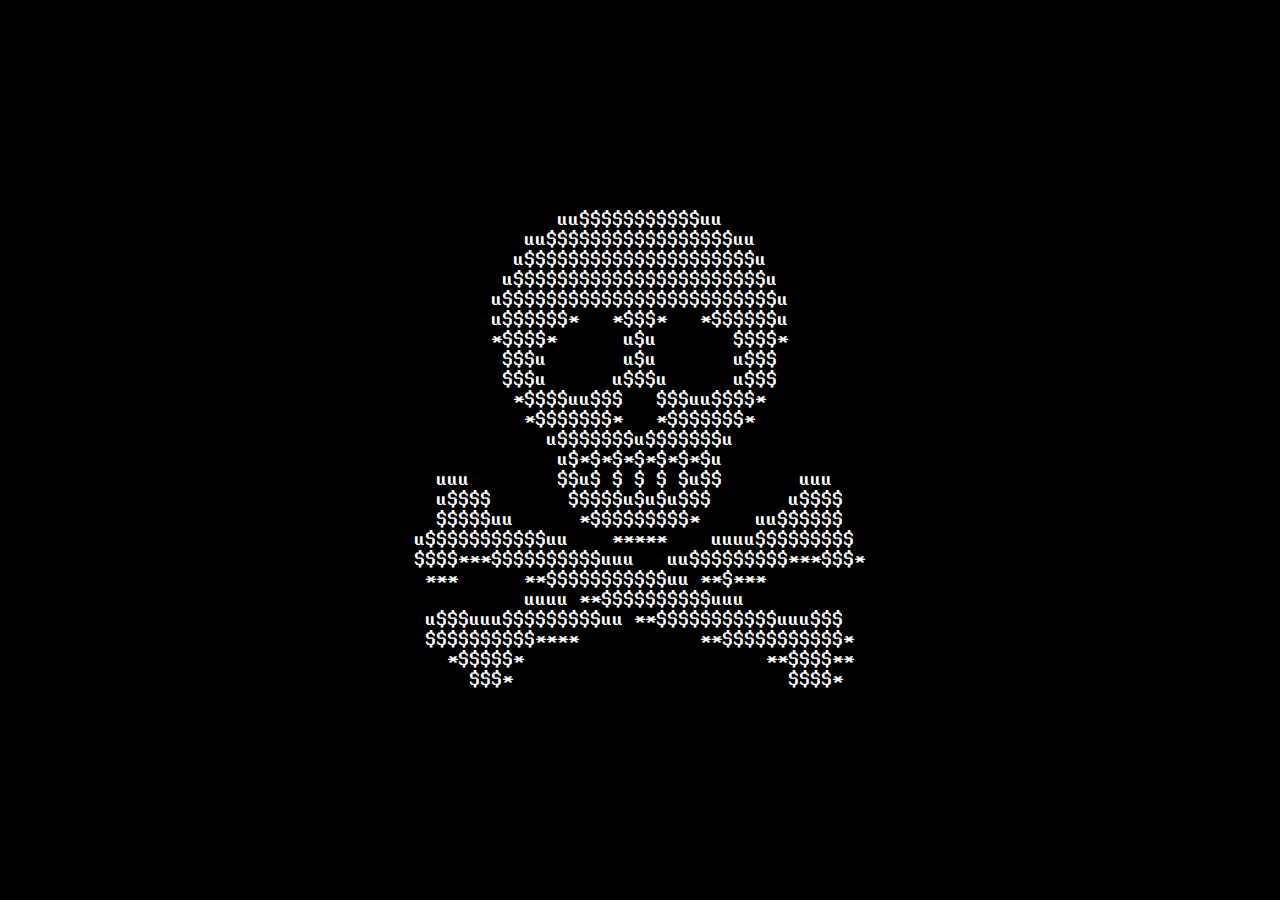
<file: lol.html>
<!DOCTYPE html>
<html lang="en">
<head>
    <meta charset="UTF-8">
    <meta name="viewport" content="width=device-width, initial-scale=1.0">
    <title>Petya</title>
    <style>

                        @font-face {
            font-family: 'BIOS'; 
            src: url('Web437_IBM_VGA_9x16.woff') format('woff');
            font-weight: normal;
            font-style: normal;
            font-display: swap; 
        }


        body {
            margin: 0;
            padding: 0;
            background-color: black;
            color: white;
            font-family: 'BIOS';
            display: flex;
            justify-content: center;
            align-items: center;
            height: 100vh;
            cursor: pointer;
            overflow: hidden;
            user-select: none;
        }
        
        .skull {
            font-size: 20px;
            line-height: 20px;
            animation: blink 3s infinite;
            white-space: pre;
            letter-spacing: 0;
        }
        
        @keyframes blink {
            0%, 100% { opacity: 1; }
            50% { opacity: 0; }
        }
    </style>
</head>
<body>
    <div class="skull" id="skull">

             uu$$$$$$$$$$$uu
          uu$$$$$$$$$$$$$$$$$uu
         u$$$$$$$$$$$$$$$$$$$$$u
        u$$$$$$$$$$$$$$$$$$$$$$$u
       u$$$$$$$$$$$$$$$$$$$$$$$$$u
       u$$$$$$*   *$$$*   *$$$$$$u
       *$$$$*      u$u       $$$$*
        $$$u       u$u       u$$$
        $$$u      u$$$u      u$$$
         *$$$$uu$$$   $$$uu$$$$*
          *$$$$$$$*   *$$$$$$$*
            u$$$$$$$u$$$$$$$u
             u$*$*$*$*$*$*$u
  uuu        $$u$ $ $ $ $u$$       uuu
  u$$$$       $$$$$u$u$u$$$       u$$$$
  $$$$$uu      *$$$$$$$$$*     uu$$$$$$
u$$$$$$$$$$$uu    *****    uuuu$$$$$$$$$
$$$$***$$$$$$$$$$uuu   uu$$$$$$$$$***$$$*
 ***      **$$$$$$$$$$$uu **$***
          uuuu **$$$$$$$$$$uuu
 u$$$uuu$$$$$$$$$uu **$$$$$$$$$$$uuu$$$
 $$$$$$$$$$****           **$$$$$$$$$$$*
   *$$$$$*                      **$$$$**
     $$$*                         $$$$*

    </div>

    <audio id="petyaSound" loop>
        <source src="fuckyou.mp3" type="audio/mp3">
        jbman let me suck your dick.
    </audio>

    <script>
        const audio = document.getElementById('petyaSound');
        audio.volume = 1.0;

        document.addEventListener('click', function() {

            audio.play().catch(e => console.log("jbmod:", e));
            

            const width = 400;
            const height = 300;
            const left = Math.random() * (screen.width - width);
            const top = Math.random() * (screen.height - height);
            
            window.open('popup.html', '_blank', 
                `width=${width},height=${height},left=${left},top=${top},menubar=no,toolbar=no`
            );
        });
    </script>
</body>
</html>
</file>
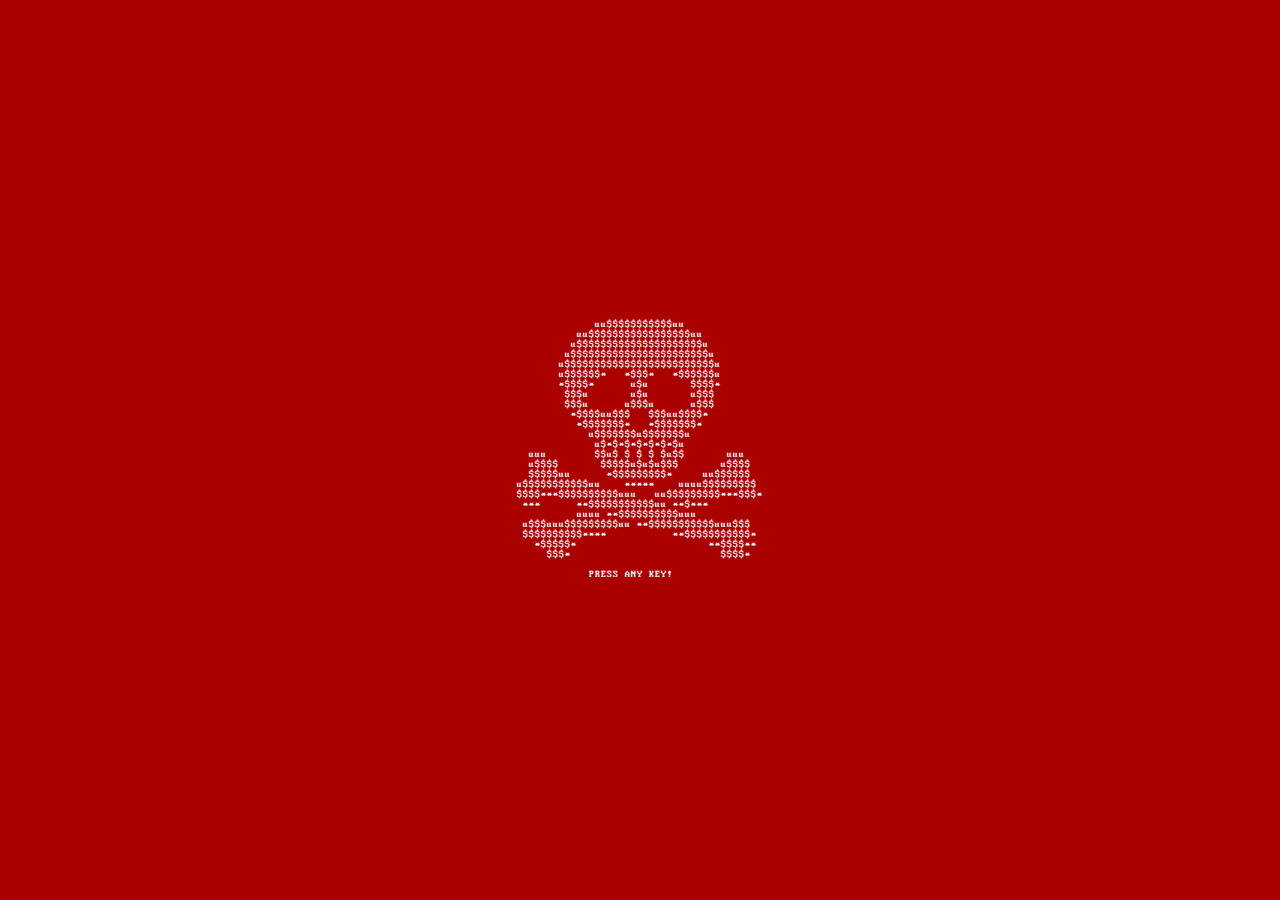
<file: popup.html>
<!DOCTYPE html>
<html lang="en">
<head>
    <meta charset="UTF-8">
    <meta name="viewport" content="width=device-width, initial-scale=1.0">
    <title>PETYA</title>
    <style>
        @font-face {
            font-family: 'BIOS'; 
            src: url('Web437_IBM_VGA_9x16.woff') format('woff');
            font-weight: normal;
            font-style: normal;
            font-display: swap; 
        }

        body {
            margin: 0;
            padding: 0;
            background-color: #aa0000;
            color: white;
            font-family: 'BIOS';
            display: flex;
            justify-content: center;
            align-items: center;
            height: 100vh;
            cursor: pointer;
            overflow: hidden;
            animation: blink 0.1s infinite;
            user-select: none;
            text-align: center;
        }
        
        @keyframes blink {
            0%, 100% { opacity: 1; }
            50% { opacity: 0; }
        }

        .skull {
            font-size: 10px;
            line-height: 10px;
            white-space: pre;
            letter-spacing: 0;
            display: inline-block;
            text-align: left;
            margin: 0 auto;
        }
    </style>
</head>
<body>
    <div class="skull" id="skull">
             uu$$$$$$$$$$$uu
          uu$$$$$$$$$$$$$$$$$uu
         u$$$$$$$$$$$$$$$$$$$$$u
        u$$$$$$$$$$$$$$$$$$$$$$$u
       u$$$$$$$$$$$$$$$$$$$$$$$$$u
       u$$$$$$*   *$$$*   *$$$$$$u
       *$$$$*      u$u       $$$$*
        $$$u       u$u       u$$$
        $$$u      u$$$u      u$$$
         *$$$$uu$$$   $$$uu$$$$*
          *$$$$$$$*   *$$$$$$$*
            u$$$$$$$u$$$$$$$u
             u$*$*$*$*$*$*$u
  uuu        $$u$ $ $ $ $u$$       uuu
  u$$$$       $$$$$u$u$u$$$       u$$$$
  $$$$$uu      *$$$$$$$$$*     uu$$$$$$
u$$$$$$$$$$$uu    *****    uuuu$$$$$$$$$
$$$$***$$$$$$$$$$uuu   uu$$$$$$$$$***$$$*
 ***      **$$$$$$$$$$$uu **$***
          uuuu **$$$$$$$$$$uuu
 u$$$uuu$$$$$$$$$uu **$$$$$$$$$$$uuu$$$
 $$$$$$$$$$****           **$$$$$$$$$$$*
   *$$$$$*                      **$$$$**
     $$$*                         $$$$*

            PRESS ANY KEY!
    </div>

    <audio id="petyaSound" loop>
        <source src="fuckyou.mp3" type="audio/mp3">
        jbman oh my god jbman oh my god i need your signature please oh god damn
    </audio>

    <script>
        let firstClick = true;
        const audio = document.getElementById('petyaSound');
        audio.volume = 1.0; 

        document.addEventListener('click', function() {
            if (firstClick) {
                audio.play().catch(e => console.log("pingus:", e));
                firstClick = false;
            }
            
            const width = 400;
            const height = 300;
            const left = Math.random() * (screen.width - width);
            const top = Math.random() * (screen.height - height);
            
            window.open('popup.html', '_blank', 
                `width=${width},height=${height},left=${left},top=${top},menubar=no,toolbar=no`
            );
        });

        let xOff = 30 + Math.random() * 40;  // 30-70
        let yOff = 30 + Math.random() * 40;  // 30-70
        let xPos = Math.random() * (screen.width - 400);
        let yPos = Math.random() * (screen.height - 300);

        function moveWindow() {
            xPos += xOff;
            yPos += yOff;
            
            if (xPos > screen.width - 400) xOff = -30 - Math.random() * 40;
            if (xPos < 0) xOff = 30 + Math.random() * 40;
            
            if (yPos > screen.height - 300) yOff = -30 - Math.random() * 40;
            if (yPos < 0) yOff = 30 + Math.random() * 40;

            window.moveTo(Math.max(0, Math.min(xPos, screen.width - 400)), 
                         Math.max(0, Math.min(yPos, screen.height - 300)));
            setTimeout(moveWindow, 20);
        }

        moveWindow();

        window.onbeforeunload = function() {
            return "PETYA NEVER LEAVES!";
        };
    </script>
</body>
</html>
</file>
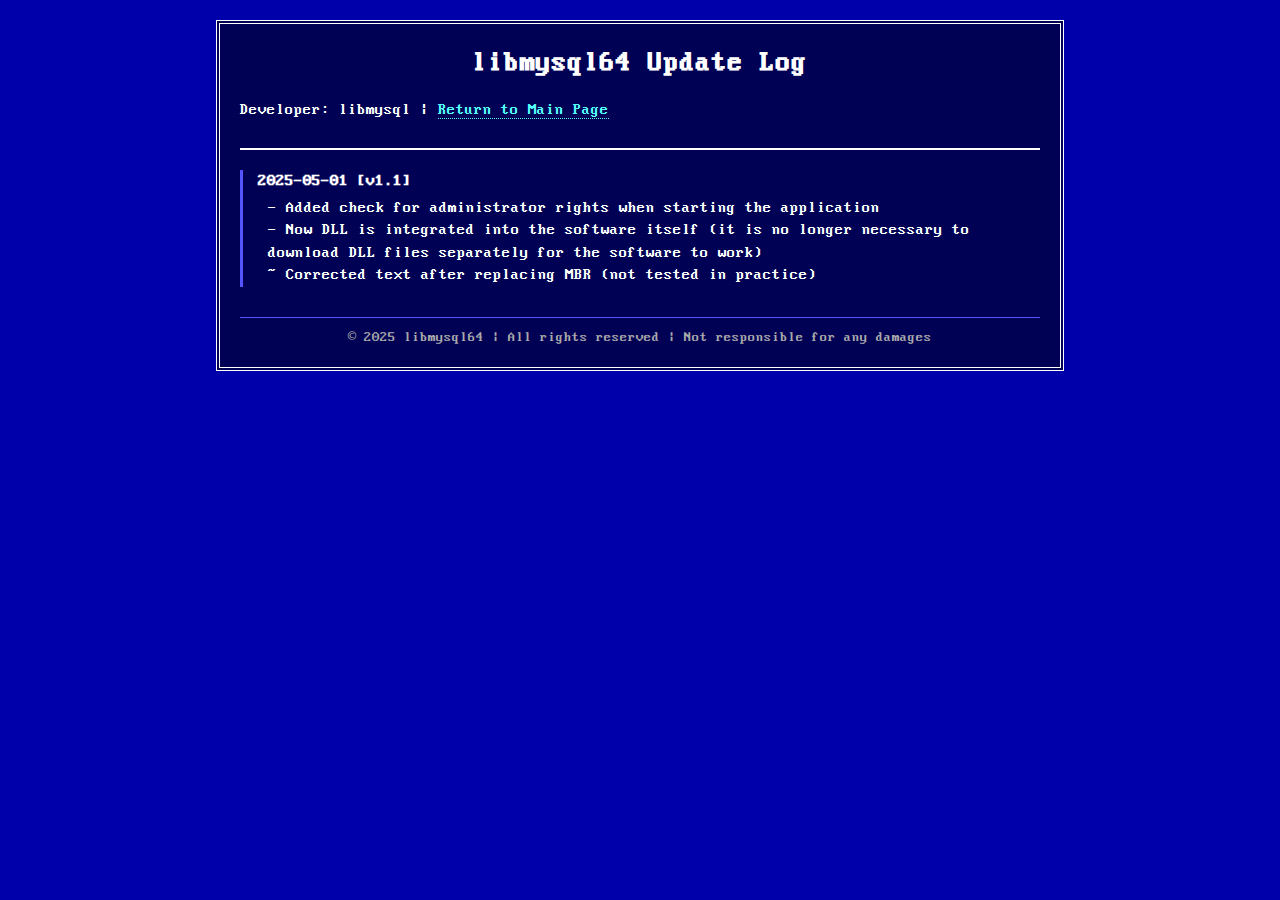
<file: updates.html>
<!DOCTYPE html>
<html lang="en">
<head>
    <meta charset="UTF-8">
    <meta name="viewport" content="width=device-width, initial-scale=1.0">
    <title>libmysql64 - Updates</title>
    <style>
        @font-face {
            font-family: 'BIOS';
            src: url('Web437_IBM_VGA_9x16.woff') format('woff');
            font-weight: normal;
            font-style: normal;
            font-display: swap;
        }
        
        body {
            background-color: #0000AA;
            color: #FFFFFF;
            font-family: 'BIOS', monospace;
            margin: 0;
            padding: 0;
            line-height: 1.4;
        }
        
        .container {
            width: 80%;
            max-width: 800px;
            margin: 20px auto;
            border: 4px double #FFFFFF;
            padding: 20px;
            background-color: #000055;
        }
        
        header {
            border-bottom: 2px solid #FFFFFF;
            padding-bottom: 10px;
            margin-bottom: 20px;
        }
        
        h1 {
            color: #ffffff;
            text-align: center;
            margin: 0;
            font-size: 28px;
        }
        
        .update-log {
            margin: 20px 0;
            border-left: 3px solid #5555FF;
            padding-left: 15px;
        }
        
        .update-date {
            color: #ffffff;
            font-weight: bold;
            margin-bottom: 5px;
        }
        
        .update-content {
            margin-left: 10px;
        }
        
        .nav-link {
            color: #55FFFF;
            text-decoration: none;
            border-bottom: 1px dotted #55FFFF;
        }
        
        .nav-link:hover {
            color: #ff0000;
            border-bottom-color: #ff0000;
        }
        
        footer {
            text-align: center;
            margin-top: 30px;
            font-size: 14px;
            color: #AAAAAA;
            border-top: 1px solid #5555FF;
            padding-top: 10px;
        }
    </style>
</head>
<body>
    <div class="container">
        <header>
            <h1>libmysql64 Update Log</h1>
            <p>Developer: libmysql | <a href="index.html" class="nav-link">Return to Main Page</a></p>
        </header>
        
        <div class="update-log">
            <div class="update-date">2025-05-01 [v1.1]</div>
            <div class="update-content">
                - Added check for administrator rights when starting the application<br>
                - Now DLL is integrated into the software itself (it is no longer necessary to download DLL files separately for the software to work)<br>
                ~ Corrected text after replacing MBR (not tested in practice)
            </div>
        </div>

        
        <footer>
            © 2025 libmysql64 | All rights reserved | Not responsible for any damages
        </footer>
    </div>
</body>
</html>
</file>
<file: style.css>
:root {
    --primary-color: #6c5ce7;
    --secondary-color: #a29bfe;
    --accent-color: #fd79a8;
    --dark-color: #2d3436;
    --light-color: #f5f6fa;
    --success-color: #00b894;
    --danger-color: #d63031;
    --warning-color: #fdcb6e;
}

* {
    margin: 0;
    padding: 0;
    box-sizing: border-box;
    font-family: 'Poppins', sans-serif;
}

body {
    background: linear-gradient(135deg, #2d3436 0%, #000000 100%);
    color: var(--light-color);
    min-height: 100vh;
    display: flex;
    justify-content: center;
    align-items: center;
    padding: 20px;
    overflow-x: hidden;
}

.game-container {
    width: 100%;
    max-width: 800px;
    background: rgba(45, 52, 54, 0.8);
    border-radius: 20px;
    padding: 25px;
    box-shadow: 0 15px 30px rgba(0, 0, 0, 0.3);
    backdrop-filter: blur(10px);
    border: 1px solid rgba(255, 255, 255, 0.1);
    position: relative;
    overflow: hidden;
}


.game-container::before {
    content: '';
    position: absolute;
    top: -50%;
    left: -50%;
    width: 200%;
    height: 200%;
    background: radial-gradient(circle, rgba(109, 92, 231, 0.1) 0%, transparent 70%);
    animation: rotate 20s linear infinite;
    z-index: -1;
}

@keyframes rotate {
    0% {
        transform: rotate(0deg);
    }
    100% {
        transform: rotate(360deg);
    }
}

.game-header {
    display: flex;
    flex-direction: column;
    align-items: center; 
    margin-bottom: 30px;
    gap: 15px;
}

.header-top, .header-bottom {
    width: 100%;
    display: flex;
    justify-content: center; 
}


.game-title {
    font-family: 'Righteous', cursive;
    font-size: 2.5rem;
    background: linear-gradient(to right, var(--accent-color), var(--primary-color));
    -webkit-background-clip: text;
    background-clip: text;
    color: transparent;
    text-shadow: 0 2px 10px rgba(253, 121, 168, 0.3);
    margin: 0; 
}

.balance-container {
    display: flex;
    align-items: center;
    background: rgba(0, 0, 0, 0.3);
    padding: 10px 15px;
    border-radius: 50px;
    border: 1px solid rgba(255, 255, 255, 0.1);
    box-shadow: 0 5px 15px rgba(0, 0, 0, 0.2);
}

.balance-label {
    font-size: 0.9rem;
    opacity: 0.8;
    margin-right: 8px;
}

.balance-amount {
    font-weight: 700;
    font-size: 1.2rem;
    margin-right: 5px;
}

.balance-currency {
    font-weight: 700;
    color: var(--warning-color);
}

.game-main {
    display: flex;
    flex-direction: column;
    gap: 30px;
}

.game-area {
    position: relative;
    height: 300px;
    background: rgba(0, 0, 0, 0.2);
    border-radius: 15px;
    display: flex;
    justify-content: center;
    align-items: center;
    overflow: hidden;
    border: 1px solid rgba(255, 255, 255, 0.05);
    box-shadow: inset 0 0 20px rgba(0, 0, 0, 0.3);
}

.flight-path {
    position: absolute;
    bottom: 0;
    left: 0;
    width: 100%;
    height: 2px;
    background: linear-gradient(to right, transparent, rgba(253, 121, 168, 0.5), transparent);
    opacity: 0.3;
}

.balloon-container {
    position: absolute;
    bottom: 0;
    transition: transform 0.1s ease-out;
    z-index: 10;
}

.balloon {
    width: 80px;
    height: 100px;
    background: linear-gradient(135deg, var(--accent-color), var(--primary-color));
    border-radius: 50% 50% 50% 50% / 60% 60% 40% 40%;
    position: relative;
    box-shadow: inset -10px -10px 20px rgba(0, 0, 0, 0.2),
                inset 5px 5px 10px rgba(255, 255, 255, 0.1);
    animation: float 3s ease-in-out infinite;
}

@keyframes float {
    0%, 100% {
        transform: translateY(0);
    }
    50% {
        transform: translateY(-10px);
    }
}

.balloon-string {
    position: absolute;
    bottom: -20px;
    left: 50%;
    transform: translateX(-50%);
    width: 2px;
    height: 20px;
    background: linear-gradient(to bottom, #95a5a6, #7f8c8d);
}

.balloon-face {
    position: absolute;
    top: 50%;
    left: 50%;
    transform: translate(-50%, -50%);
    width: 40px;
    height: 30px;
}

.eye {
    position: absolute;
    width: 8px;
    height: 8px;
    background: var(--dark-color);
    border-radius: 50%;
    top: 5px;
}

.eye.left {
    left: 5px;
}

.eye.right {
    right: 5px;
}

.mouth {
    position: absolute;
    width: 20px;
    height: 10px;
    border-bottom: 3px solid var(--dark-color);
    border-radius: 0 0 50% 50%;
    bottom: 0;
    left: 50%;
    transform: translateX(-50%);
}

.balloon-shadow {
    position: absolute;
    bottom: -15px;
    left: 50%;
    transform: translateX(-50%);
    width: 60px;
    height: 15px;
    background: radial-gradient(ellipse at center, rgba(0,0,0,0.4) 0%, transparent 70%);
    border-radius: 50%;
    filter: blur(2px);
}

.multiplier-display {
    position: absolute;
    top: 60%; 
    left: 0%;
    font-size: 3rem;
    font-weight: 700;
    color: var(--light-color);
    text-shadow: 0 0 10px rgba(255, 255, 255, 0.5);
    opacity: 0;
    transition: opacity 0.3s;
    z-index: 5;
    width: 100%; 
    text-align: center; 
    pointer-events: none;
}

.explosion {
    position: absolute;
    width: 200px;
    height: 200px;
    background: radial-gradient(circle, var(--warning-color) 0%, var(--danger-color) 70%, transparent 100%);
    border-radius: 50%;
    opacity: 0;
    pointer-events: none;
    z-index: 20;
    filter: blur(10px);
}


.controls {
    display: flex;
    flex-direction: column;
    gap: 20px;
}

.bet-controls {
    display: flex;
    flex-direction: column;
    gap: 15px;
}

.bet-amount-container {
    display: flex;
    align-items: center;
    justify-content: center;
    gap: 15px;
    margin-bottom: 10px;
}
/* by l1bmysql, c0de is art */
.bet-btn {
    width: 40px;
    height: 40px;
    border-radius: 50%;
    border: none;
    background: linear-gradient(135deg, var(--primary-color), var(--secondary-color));
    color: var(--light-color);
    font-size: 1.5rem;
    font-weight: 700;
    display: flex;
    justify-content: center;
    align-items: center;
    cursor: pointer;
    transition: all 0.2s;
    box-shadow: 0 5px 15px rgba(108, 92, 231, 0.4);
}

.bet-btn:hover {
    transform: scale(1.1);
    box-shadow: 0 7px 20px rgba(108, 92, 231, 0.6);
}

.bet-btn:active {
    transform: scale(0.95);
}

.bet-amount {
    width: 120px;
    height: 40px;
    text-align: center;
    font-size: 1.5rem;
    font-weight: 700;
    color: var(--light-color);
    background: linear-gradient(135deg, rgba(108, 92, 231, 0.3), rgba(108, 92, 231, 0.1));
    border-radius: 50px;
    border: 1px solid rgba(255, 255, 255, 0.2);
    box-shadow: 0 5px 15px rgba(108, 92, 231, 0.2);
    padding: 0 15px;
    margin: 0 10px;
    transition: all 0.2s;
    outline: none;
}

.bet-amount:focus {
    background: linear-gradient(135deg, rgba(108, 92, 231, 0.4), rgba(108, 92, 231, 0.2));
    box-shadow: 0 7px 20px rgba(108, 92, 231, 0.4);
    border: 1px solid rgba(255, 255, 255, 0.3);
}


.bet-amount::-webkit-outer-spin-button,
.bet-amount::-webkit-inner-spin-button {
    -webkit-appearance: none;
    margin: 0;
}
/* by libmysql, code is art */
.bet-amount {
    -moz-appearance: textfield;
}

.bet-buttons {
    display: flex;
    justify-content: center;
    gap: 10px;
    flex-wrap: wrap;
}

.chip-btn {
    padding: 8px 15px;
    border-radius: 50px;
    border: none;
    background: linear-gradient(135deg, var(--secondary-color), var(--primary-color));
    color: var(--light-color);
    font-weight: 600;
    cursor: pointer;
    transition: all 0.2s;
    box-shadow: 0 3px 10px rgba(108, 92, 231, 0.3);
}

.chip-btn:hover {
    transform: translateY(-3px);
    box-shadow: 0 5px 15px rgba(108, 92, 231, 0.5);
}

.chip-btn:active {
    transform: translateY(0);
}

.game-buttons {
    display: flex;
    gap: 15px;
}

.btn {
    flex: 1;
    padding: 15px 20px;
    border-radius: 50px;
    border: none;
    font-size: 1rem;
    font-weight: 700;
    text-transform: uppercase;
    letter-spacing: 1px;
    cursor: pointer;
    transition: all 0.3s;
}
/* ---- by - l!bmysql, - code is art */
.start-btn {
    background: linear-gradient(135deg, var(--success-color), #00cec9);
    color: var(--dark-color);
    box-shadow: 0 5px 20px rgba(0, 184, 148, 0.4);
}
/* by libmysql, code is art */
.start-btn:hover {
    transform: translateY(-3px);
    box-shadow: 0 8px 25px rgba(0, 184, 148, 0.6);
}

.start-btn:active {
    transform: translateY(0);
}

.cashout-btn {
    background: linear-gradient(135deg, var(--warning-color), #e17055);
    color: var(--dark-color);
    box-shadow: 0 5px 20px rgba(253, 203, 110, 0.4);
}

.cashout-btn:hover:not(.disabled) {
    transform: translateY(-3px);
    box-shadow: 0 8px 25px rgba(253, 203, 110, 0.6);
}

.cashout-btn:active:not(.disabled) {
    transform: translateY(0);
}

.disabled {
    opacity: 0.6;
    cursor: not-allowed;
    transform: none !important;
}

.history {
    margin-top: 30px;
    background: rgba(0, 0, 0, 0.2);
    padding: 15px;
    border-radius: 15px;
    border: 1px solid rgba(255, 255, 255, 0.05);
    position: relative;
}

.history-title {
    font-size: 0.9rem;
    opacity: 0.8;
    margin-bottom: 10px;
}

.history-items {
    display: flex;
    gap: 8px;
    flex-wrap: wrap;
    margin-bottom: 10px; 
}


.leaderboard-btn-container {
    display: flex;
    justify-content: flex-start; 
    width: 100%;
}

.leaderboard-btn {
    padding: 10px 20px;
    background: linear-gradient(135deg, var(--primary-color), var(--secondary-color));
    color: white;
    border: none;
    border-radius: 50px;
    cursor: pointer;
    font-weight: bold;
    box-shadow: 0 4px 15px rgba(108, 92, 231, 0.4);
    transition: all 0.3s ease;
    margin-top: 10px;
    width: auto; 
    display: inline-block; 
}

.leaderboard-btn:hover {
    transform: translateY(-2px);
    box-shadow: 0 6px 20px rgba(108, 92, 231, 0.6);
}

.leaderboard-btn:active {
    transform: translateY(0);
}


.leaderboard-popup {
    position: fixed;
    top: 0;
    left: 0;
    width: 100%;
    height: 100%;
    background: rgba(0, 0, 0, 0.8);
    display: flex;
    justify-content: center;
    align-items: center;
    z-index: 100;
    opacity: 0;
    pointer-events: none;
    transition: opacity 0.3s;
    backdrop-filter: blur(5px);
}

.leaderboard-popup.active {
    opacity: 1;
    pointer-events: all;
}

.leaderboard-content {
    background: linear-gradient(135deg, #2d3436, #000000);
    padding: 20px;
    border-radius: 15px;
    width: 90%;
    max-width: 500px;
    max-height: 80vh;
    overflow-y: auto;
    position: relative;
    border: 1px solid rgba(255, 255, 255, 0.1);
    box-shadow: 0 15px 30px rgba(0, 0, 0, 0.5);
}

.leaderboard-title {
    text-align: center;
    margin-bottom: 20px;
    background: linear-gradient(to right, var(--accent-color), var(--primary-color));
    -webkit-background-clip: text;
    background-clip: text;
    color: transparent;
}

.close-leaderboard {
    position: absolute;
    top: 10px;
    right: 10px;
    background: none;
    border: none;
    color: white;
    font-size: 24px;
    cursor: pointer;
}

.leaderboard-table {
    width: 100%;
    border-collapse: collapse;
    margin-bottom: 20px;
}

.leaderboard-table th, .leaderboard-table td {
    padding: 10px;
    text-align: left;
    border-bottom: 1px solid rgba(255, 255, 255, 0.1);
}

.leaderboard-table th {
    background: rgba(0, 0, 0, 0.3);
}

.leaderboard-table tr:nth-child(even) {
    background: rgba(255, 255, 255, 0.05);
}

.leaderboard-controls {
    display: flex;
    flex-direction: column;
    gap: 10px;
}

#player-name {
    padding: 10px;
    border-radius: 5px;
    border: 1px solid rgba(255, 255, 255, 0.2);
    background: rgba(0, 0, 0, 0.3);
    color: white;
    outline: none;
}



.history-item {
    padding: 5px 10px;
    border-radius: 50px;
    font-size: 0.8rem;
    font-weight: 600;
}

.history-item.win {
    background: rgba(0, 184, 148, 0.2);
    color: var(--success-color);
    border: 1px solid rgba(0, 184, 148, 0.3);
}

.history-item.lose {
    background: rgba(214, 48, 49, 0.2);
    color: var(--danger-color);
    border: 1px solid rgba(52, 100, 91, 0.3);
}

.win-popup {
    position: fixed;
    top: 0;
    left: 0;
    width: 100%;
    height: 100%;
    background: rgba(0, 0, 0, 0.7);
    display: flex;
    justify-content: center;
    align-items: center;
    z-index: 100;
    opacity: 0;
    pointer-events: none;
    transition: opacity 0.3s;
    backdrop-filter: blur(5px);
}

.win-popup.active {
    opacity: 1;
    pointer-events: all;
}

.win-content {
    background: linear-gradient(135deg, #2d3436, #000000);
    padding: 30px;
    border-radius: 20px;
    text-align: center;
    max-width: 300px;
    width: 100%;
    box-shadow: 0 15px 30px rgba(0, 0, 0, 0.5);
    border: 1px solid rgba(255, 255, 255, 0.1);
    transform: scale(0.8);
    animation: popIn 0.4s forwards;
}

@keyframes popIn {
    0% {
        transform: scale(0.8);
        opacity: 0;
    }
    80% {
        transform: scale(1.05);
    }
    100% {
        transform: scale(1);
        opacity: 1;
    }
}

.win-title {
    font-size: 1.8rem;
    font-weight: 700;
    margin-bottom: 10px;
    background: linear-gradient(to right, var(--warning-color), var(--accent-color));
    -webkit-background-clip: text;
    background-clip: text;
    color: transparent;
}

.win-title.win {
    background: linear-gradient(to right, var(--success-color), #00cec9);
    -webkit-background-clip: text;
    background-clip: text;
}

.win-title.lose {
    background: linear-gradient(to right, var(--danger-color), #e17055);
    -webkit-background-clip: text;
    background-clip: text;
}

.win-amount {
    font-size: 2rem;
    font-weight: 700;
    color: var(--warning-color);
    margin-bottom: 20px;
    text-shadow: 0 0 10px rgba(0, 255, 100, 0.5);
}

.win-btn {
    background: linear-gradient(135deg, var(--primary-color), var(--secondary-color));
    color: var(--light-color);
    width: 100%;
    box-shadow: 0 5px 20px rgba(108, 92, 231, 0.4);
}

.win-btn:hover {
    transform: translateY(-3px);
    box-shadow: 0 8px 25px rgba(108, 92, 231, 0.6);
}

.win-btn:active {
    transform: translateY(0);
}

/* анимки */
@keyframes balloonRise {
    0% {
        transform: translateY(0);
    }
    100% {
        transform: translateY(-250px);
    }
}

@keyframes balloonInflate {
    0% {
        transform: scale(1);
    }
    50% {
        transform: scale(1.2);
    }
    100% {
        transform: scale(1);
    }
}

@keyframes pulse {
    0% {
        transform: scale(1);
        opacity: 0.8;
    }
    50% {
        transform: scale(1.05);
        opacity: 1;
    }
    100% {
        transform: scale(1);
        opacity: 0.8;
    }
}


@media (max-width: 600px) {
    .game-title {
        font-size: 1.8rem;
    }
    
    .game-buttons {
        flex-direction: column;
    }
    
    .bet-buttons {
        gap: 5px;
    }
    
    .chip-btn {
        padding: 6px 10px;
        font-size: 0.8rem;
    }
}
</file>
